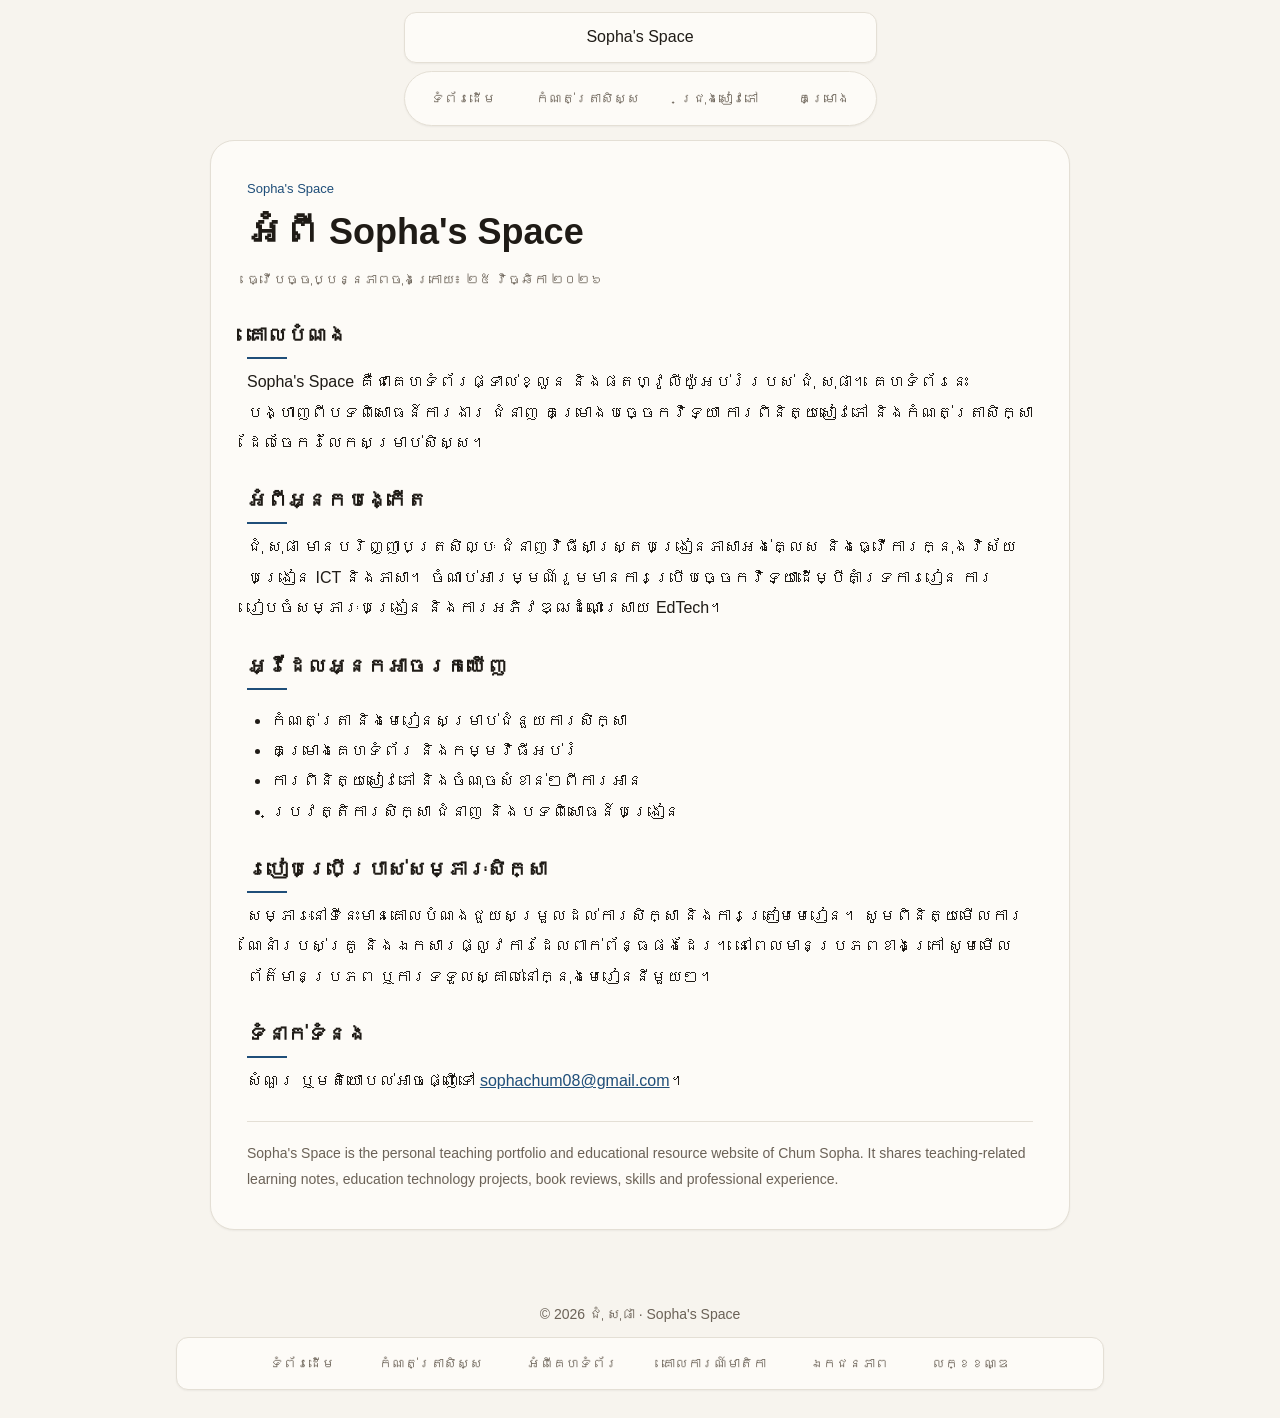
<file: about.html>
<!doctype html>
<html lang="km">
<head>
  <meta charset="utf-8" />
  <meta name="viewport" content="width=device-width, initial-scale=1, viewport-fit=cover" />
  <meta name="robots" content="index, follow" />
  <link rel="stylesheet" href="assets/css/style.css" />
  <title>អំពី Sopha's Space | Sopha's Space</title>
  <meta name="description" content="Learn about Sopha’s Space, its author, educational purpose, student notes, book reviews, and technology projects." />
  <meta property="og:type" content="website" />
  <meta property="og:site_name" content="Sopha's Space" />
  <meta property="og:title" content="អំពី Sopha's Space | Sopha's Space" />
  <meta property="og:description" content="Learn about Sopha’s Space, its author, educational purpose, student notes, book reviews, and technology projects." />
</head>
<body class="document-page">
<a class="skip-link" href="#main-content">រំលងទៅមាតិកា</a>
<header><div class="header-stack"><a class="brand-pill brand-link" href="index.html">Sopha's Space</a><nav class="detail-nav" aria-label="Main navigation"><a href="index.html#home">ទំព័រដើម</a><a href="index.html#notes">កំណត់ត្រាសិស្ស</a><a href="index.html#books">ជ្រុងសៀវភៅ</a><a href="index.html#projects">គម្រោង</a></nav></div></header>
<main id="main-content" class="document-main"><article class="document-card"><p class="document-kicker">Sopha's Space</p><h1>អំពី Sopha's Space</h1><p class="document-updated">ធ្វើបច្ចុប្បន្នភាពចុងក្រោយ៖ ២៥ វិច្ឆិកា ២០២៦</p>
<h2>គោលបំណង</h2>
<p>Sopha's Space គឺជាគេហទំព័រផ្ទាល់ខ្លួន និងផតហ្វូលីយ៉ូអប់រំរបស់ ជុំ សុផា។ គេហទំព័រនេះបង្ហាញពីបទពិសោធន៍ការងារ ជំនាញ គម្រោងបច្ចេកវិទ្យា ការពិនិត្យសៀវភៅ និងកំណត់ត្រាសិក្សាដែលចែករំលែកសម្រាប់សិស្ស។</p>
<h2>អំពីអ្នកបង្កើត</h2>
<p>ជុំ សុផា មានបរិញ្ញាបត្រសិល្បៈ ជំនាញវិធីសាស្ត្របង្រៀនភាសាអង់គ្លេស និងធ្វើការក្នុងវិស័យបង្រៀន ICT និងភាសា។ ចំណាប់អារម្មណ៍រួមមានការប្រើបច្ចេកវិទ្យាដើម្បីគាំទ្រការរៀន ការរៀបចំសម្ភារៈបង្រៀន និងការអភិវឌ្ឍដំណោះស្រាយ EdTech។</p>
<h2>អ្វីដែលអ្នកអាចរកឃើញ</h2>
<ul><li>កំណត់ត្រា និងមេរៀនសម្រាប់ជំនួយការសិក្សា</li><li>គម្រោងគេហទំព័រ និងកម្មវិធីអប់រំ</li><li>ការពិនិត្យសៀវភៅ និងចំណុចសំខាន់ៗពីការអាន</li><li>ប្រវត្តិការសិក្សា ជំនាញ និងបទពិសោធន៍បង្រៀន</li></ul>
<h2>របៀបប្រើប្រាស់សម្ភារៈសិក្សា</h2>
<p>សម្ភារៈនៅទីនេះមានគោលបំណងជួយសម្រួលដល់ការសិក្សា និងការត្រៀមមេរៀន។ សូមពិនិត្យមើលការណែនាំរបស់គ្រូ និងឯកសារផ្លូវការដែលពាក់ព័ន្ធផងដែរ។ នៅពេលមានប្រភពខាងក្រៅ សូមមើលព័ត៌មានប្រភព ឬការទទួលស្គាល់នៅក្នុងមេរៀននីមួយៗ។</p>
<h2>ទំនាក់ទំនង</h2><p>សំណួរ ឬមតិយោបល់អាចផ្ញើទៅ <a href="mailto:sophachum08@gmail.com">sophachum08@gmail.com</a>។</p>
<p class="document-en">Sopha's Space is the personal teaching portfolio and educational resource website of Chum Sopha. It shares teaching-related learning notes, education technology projects, book reviews, skills and professional experience.</p>
</article></main>

<footer class="site-footer" role="contentinfo">
  <p>© <span id="policyYear"></span> ជុំ សុផា · Sopha's Space</p>
  <nav class="footer-links" aria-label="Footer navigation">
    <a href="index.html#home">ទំព័រដើម</a><a href="index.html#notes">កំណត់ត្រាសិស្ស</a><a href="about.html">អំពីគេហទំព័រ</a><a href="editorial-policy.html">គោលការណ៍មាតិកា</a><a href="privacy.html">ឯកជនភាព</a><a href="terms.html">លក្ខខណ្ឌ</a>
  </nav>
</footer>
<script>document.getElementById('policyYear').textContent = new Date().getFullYear();</script>
</body></html>
</file>
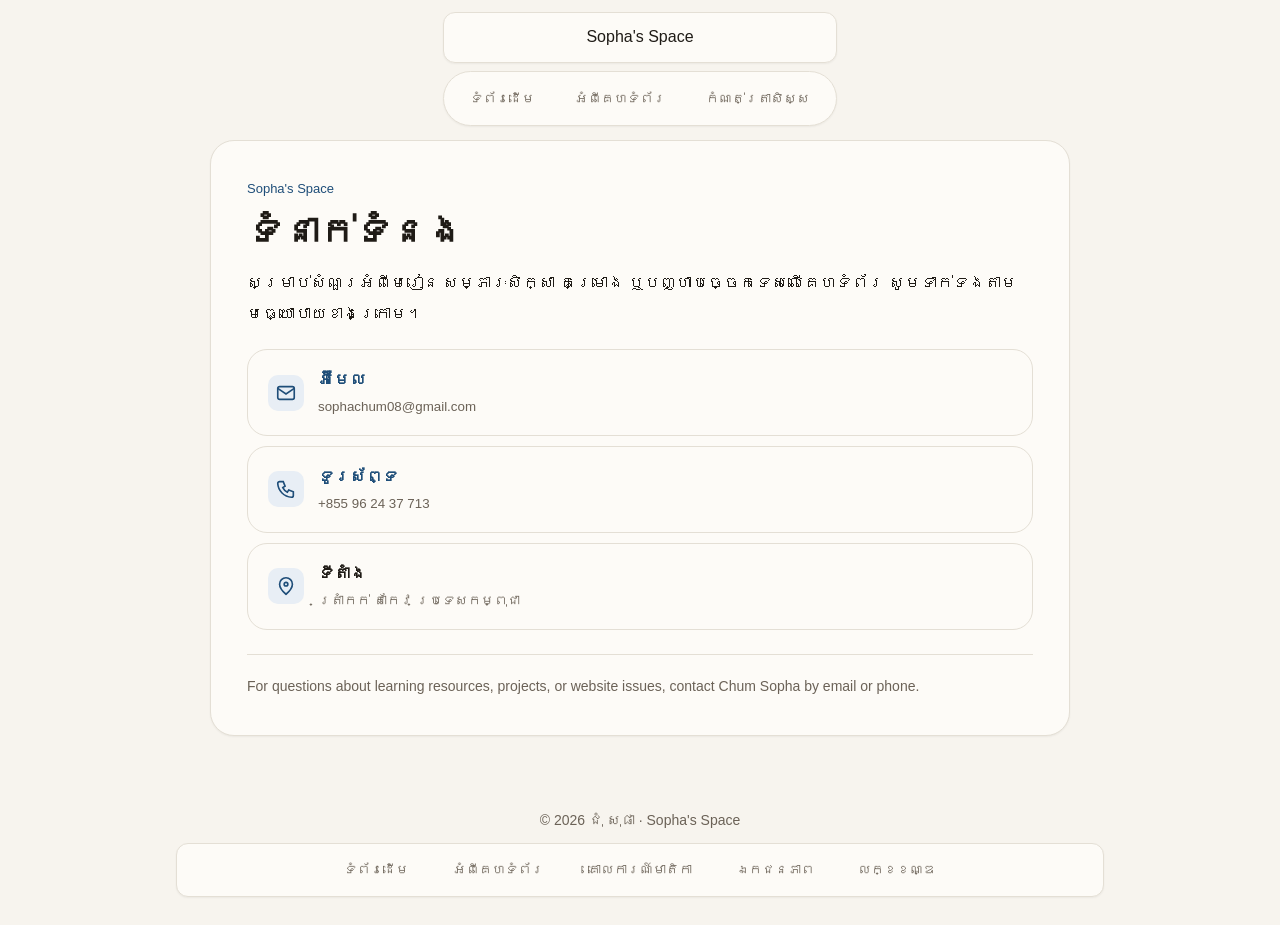
<file: contact.html>
<!doctype html>
<html lang="km">
<head><meta charset="utf-8" /><meta name="viewport" content="width=device-width, initial-scale=1, viewport-fit=cover" /><meta name="robots" content="index, follow" /><link rel="stylesheet" href="assets/css/style.css" />
<title>ទំនាក់ទំនង | Sopha's Space</title><meta name="description" content="Contact Chum Sopha about teaching resources, portfolio projects, and Sopha's Space." /><meta property="og:type" content="website" /><meta property="og:site_name" content="Sopha's Space" />
</head><body class="document-page"><a class="skip-link" href="#main-content">រំលងទៅមាតិកា</a><header><div class="header-stack"><a class="brand-pill brand-link" href="index.html">Sopha's Space</a><nav class="detail-nav" aria-label="Main navigation"><a href="index.html#home">ទំព័រដើម</a><a href="about.html">អំពីគេហទំព័រ</a><a href="index.html#notes">កំណត់ត្រាសិស្ស</a></nav></div></header>
<main id="main-content" class="document-main"><article class="document-card"><p class="document-kicker">Sopha's Space</p><h1>ទំនាក់ទំនង</h1><p>សម្រាប់សំណួរអំពីមេរៀន សម្ភារៈសិក្សា គម្រោង ឬបញ្ហាបច្ចេកទេសលើគេហទំព័រ សូមទាក់ទងតាមមធ្យោបាយខាងក្រោម។</p><div class="contact-page-links"><a class="link" href="mailto:sophachum08@gmail.com"><svg class="contact-page-icon" viewBox="0 0 24 24" aria-hidden="true"><rect x="3" y="5" width="18" height="14" rx="2" fill="none" stroke="currentColor" stroke-width="1.8"/><path d="m3 7 9 6 9-6" fill="none" stroke="currentColor" stroke-width="1.8"/></svg><span><strong>អ៊ីមែល</strong><small>sophachum08@gmail.com</small></span></a><a class="link" href="tel:+855962437713"><svg class="contact-page-icon" viewBox="0 0 24 24" aria-hidden="true"><path d="M5 4h4l2 5-2.5 1.5a11 11 0 0 0 5 5L15 13l5 2v4a2 2 0 0 1-2 2A16 16 0 0 1 3 6a2 2 0 0 1 2-2Z" fill="none" stroke="currentColor" stroke-width="1.8"/></svg><span><strong>ទូរស័ព្ទ</strong><small>+855 96 24 37 713</small></span></a><div class="link"><svg class="contact-page-icon" viewBox="0 0 24 24" aria-hidden="true"><path d="M12 21s7-6 7-11a7 7 0 0 0-14 0c0 5 7 11 7 11Z" fill="none" stroke="currentColor" stroke-width="1.8"/><circle cx="12" cy="10" r="2" fill="none" stroke="currentColor" stroke-width="1.8"/></svg><span><strong>ទីតាំង</strong><small>ត្រាំកក់ តាកែវ ប្រទេសកម្ពុជា</small></span></div></div><p class="document-en">For questions about learning resources, projects, or website issues, contact Chum Sopha by email or phone.</p></article></main>
<footer class="site-footer" role="contentinfo"><p>© <span id="contactYear"></span> ជុំ សុផា · Sopha's Space</p><nav class="footer-links" aria-label="Footer navigation"><a href="index.html#home">ទំព័រដើម</a><a href="about.html">អំពីគេហទំព័រ</a><a href="editorial-policy.html">គោលការណ៍មាតិកា</a><a href="privacy.html">ឯកជនភាព</a><a href="terms.html">លក្ខខណ្ឌ</a></nav></footer><script>document.getElementById('contactYear').textContent = new Date().getFullYear();</script></body></html>
</file>
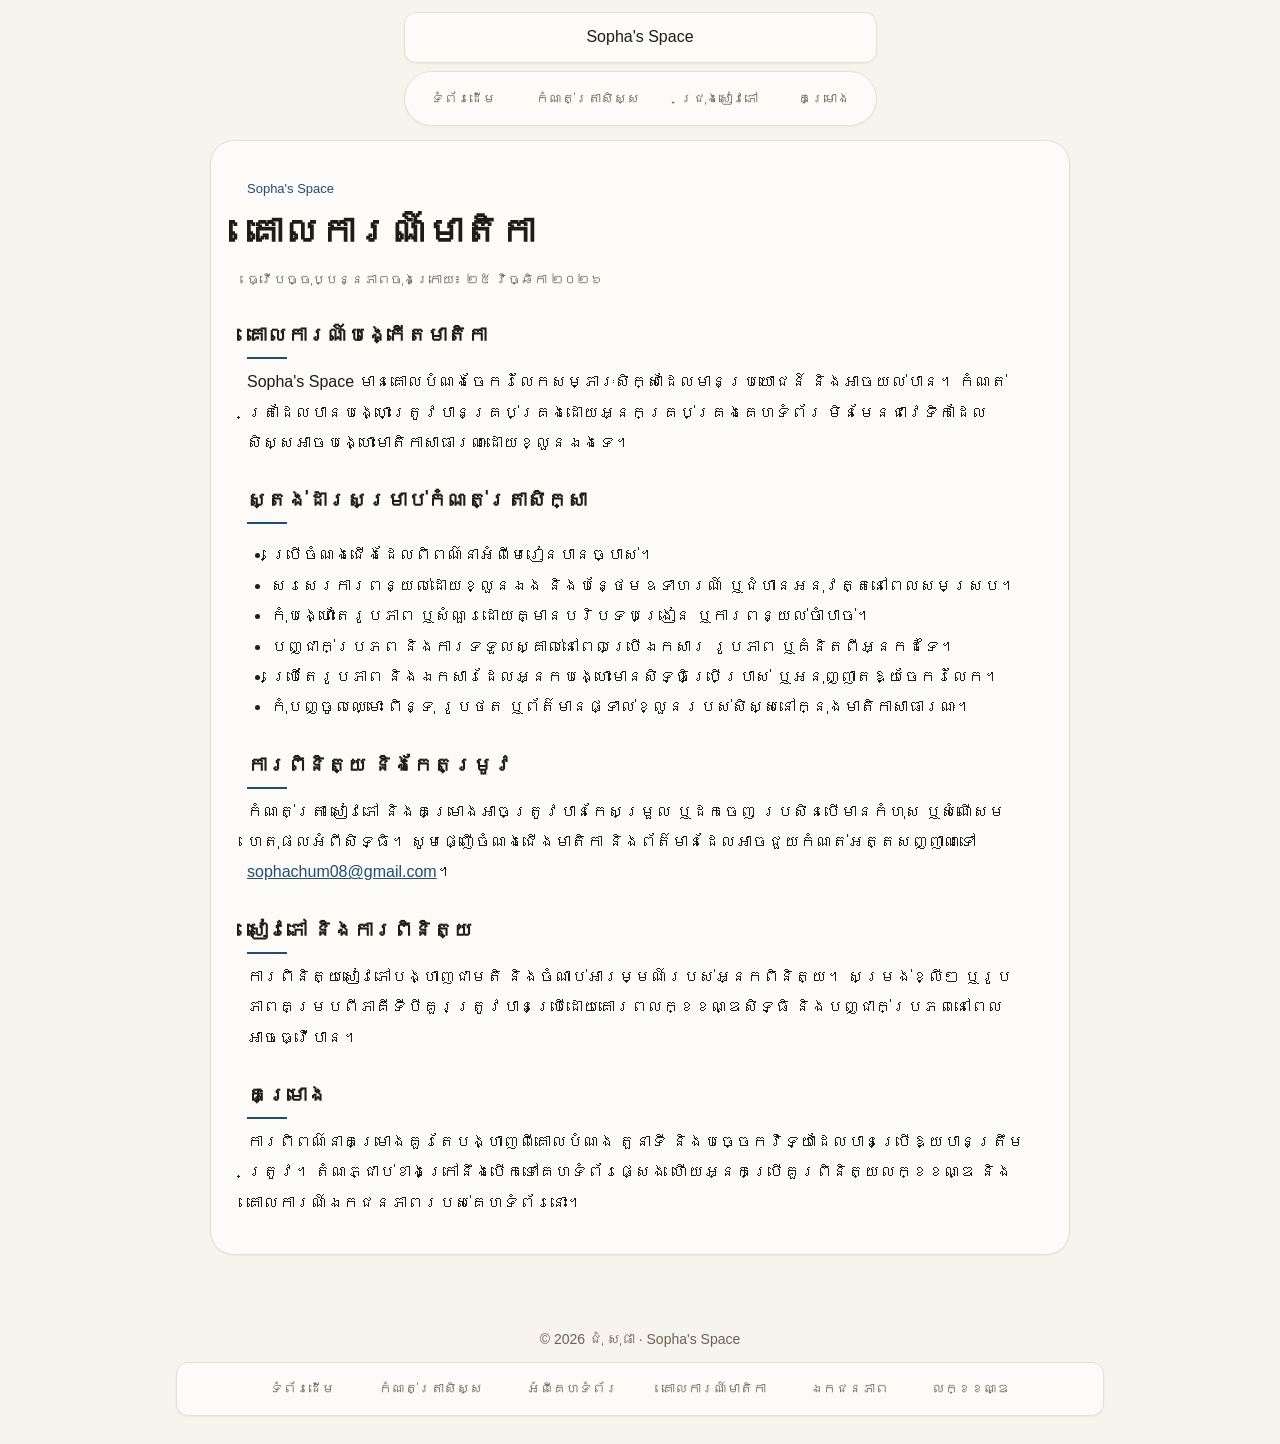
<file: editorial-policy.html>
<!doctype html>
<html lang="km">
<head>
  <meta charset="utf-8" />
  <meta name="viewport" content="width=device-width, initial-scale=1, viewport-fit=cover" />
  <meta name="robots" content="index, follow" />
  <link rel="stylesheet" href="assets/css/style.css" />
  <title>គោលការណ៍មាតិកា | Sopha's Space</title>
  <meta name="description" content="Editorial and content policy describing educational note quality, attribution, copyright, corrections, and student privacy." />
  <meta property="og:type" content="website" />
  <meta property="og:site_name" content="Sopha's Space" />
  <meta property="og:title" content="គោលការណ៍មាតិកា | Sopha's Space" />
  <meta property="og:description" content="Editorial and content policy describing educational note quality, attribution, copyright, corrections, and student privacy." />
</head>
<body class="document-page">
<a class="skip-link" href="#main-content">រំលងទៅមាតិកា</a>
<header><div class="header-stack"><a class="brand-pill brand-link" href="index.html">Sopha's Space</a><nav class="detail-nav" aria-label="Main navigation"><a href="index.html#home">ទំព័រដើម</a><a href="index.html#notes">កំណត់ត្រាសិស្ស</a><a href="index.html#books">ជ្រុងសៀវភៅ</a><a href="index.html#projects">គម្រោង</a></nav></div></header>
<main id="main-content" class="document-main"><article class="document-card"><p class="document-kicker">Sopha's Space</p><h1>គោលការណ៍មាតិកា</h1><p class="document-updated">ធ្វើបច្ចុប្បន្នភាពចុងក្រោយ៖ ២៥ វិច្ឆិកា ២០២៦</p>
<h2>គោលការណ៍បង្កើតមាតិកា</h2><p>Sopha's Space មានគោលបំណងចែករំលែកសម្ភារៈសិក្សាដែលមានប្រយោជន៍ និងអាចយល់បាន។ កំណត់ត្រាដែលបានបង្ហោះត្រូវបានគ្រប់គ្រងដោយអ្នកគ្រប់គ្រងគេហទំព័រ មិនមែនជាវេទិកាដែលសិស្សអាចបង្ហោះមាតិកាសាធារណៈដោយខ្លួនឯងទេ។</p>
<h2>ស្តង់ដារសម្រាប់កំណត់ត្រាសិក្សា</h2><ul><li>ប្រើចំណងជើងដែលពិពណ៌នាអំពីមេរៀនបានច្បាស់។</li><li>សរសេរការពន្យល់ដោយខ្លួនឯង និងបន្ថែមឧទាហរណ៍ ឬជំហានអនុវត្តនៅពេលសមស្រប។</li><li>កុំបង្ហោះតែរូបភាព ឬសំណួរដោយគ្មានបរិបទបង្រៀន ឬការពន្យល់ចាំបាច់។</li><li>បញ្ជាក់ប្រភព និងការទទួលស្គាល់នៅពេលប្រើឯកសារ រូបភាព ឬគំនិតពីអ្នកដទៃ។</li><li>ប្រើតែរូបភាព និងឯកសារដែលអ្នកបង្ហោះមានសិទ្ធិប្រើប្រាស់ ឬអនុញ្ញាតឱ្យចែករំលែក។</li><li>កុំបញ្ចូលឈ្មោះ ពិន្ទុ រូបថត ឬព័ត៌មានផ្ទាល់ខ្លួនរបស់សិស្សនៅក្នុងមាតិកាសាធារណៈ។</li></ul>
<h2>ការពិនិត្យ និងកែតម្រូវ</h2><p>កំណត់ត្រា សៀវភៅ និងគម្រោងអាចត្រូវបានកែសម្រួល ឬដកចេញ ប្រសិនបើមានកំហុស ឬសំណើសមហេតុផលអំពីសិទ្ធិ។ សូមផ្ញើចំណងជើងមាតិកា និងព័ត៌មានដែលអាចជួយកំណត់អត្តសញ្ញាណទៅ <a href="mailto:sophachum08@gmail.com">sophachum08@gmail.com</a>។</p>
<h2>សៀវភៅ និងការពិនិត្យ</h2><p>ការពិនិត្យសៀវភៅបង្ហាញជាមតិ និងចំណាប់អារម្មណ៍របស់អ្នកពិនិត្យ។ សម្រង់ខ្លីៗ ឬរូបភាពគម្របពីភាគីទីបីគួរត្រូវបានប្រើដោយគោរពលក្ខខណ្ឌសិទ្ធិ និងបញ្ជាក់ប្រភពនៅពេលអាចធ្វើបាន។</p>
<h2>គម្រោង</h2><p>ការពិពណ៌នាគម្រោងគួរតែបង្ហាញពីគោលបំណង តួនាទី និងបច្ចេកវិទ្យាដែលបានប្រើឱ្យបានត្រឹមត្រូវ។ តំណភ្ជាប់ខាងក្រៅនឹងបើកទៅគេហទំព័រផ្សេង ហើយអ្នកប្រើគួរពិនិត្យលក្ខខណ្ឌ និងគោលការណ៍ឯកជនភាពរបស់គេហទំព័រនោះ។</p>
</article></main>

<footer class="site-footer" role="contentinfo">
  <p>© <span id="policyYear"></span> ជុំ សុផា · Sopha's Space</p>
  <nav class="footer-links" aria-label="Footer navigation">
    <a href="index.html#home">ទំព័រដើម</a><a href="index.html#notes">កំណត់ត្រាសិស្ស</a><a href="about.html">អំពីគេហទំព័រ</a><a href="editorial-policy.html">គោលការណ៍មាតិកា</a><a href="privacy.html">ឯកជនភាព</a><a href="terms.html">លក្ខខណ្ឌ</a>
  </nav>
</footer>
<script>document.getElementById('policyYear').textContent = new Date().getFullYear();</script>
</body></html>
</file>
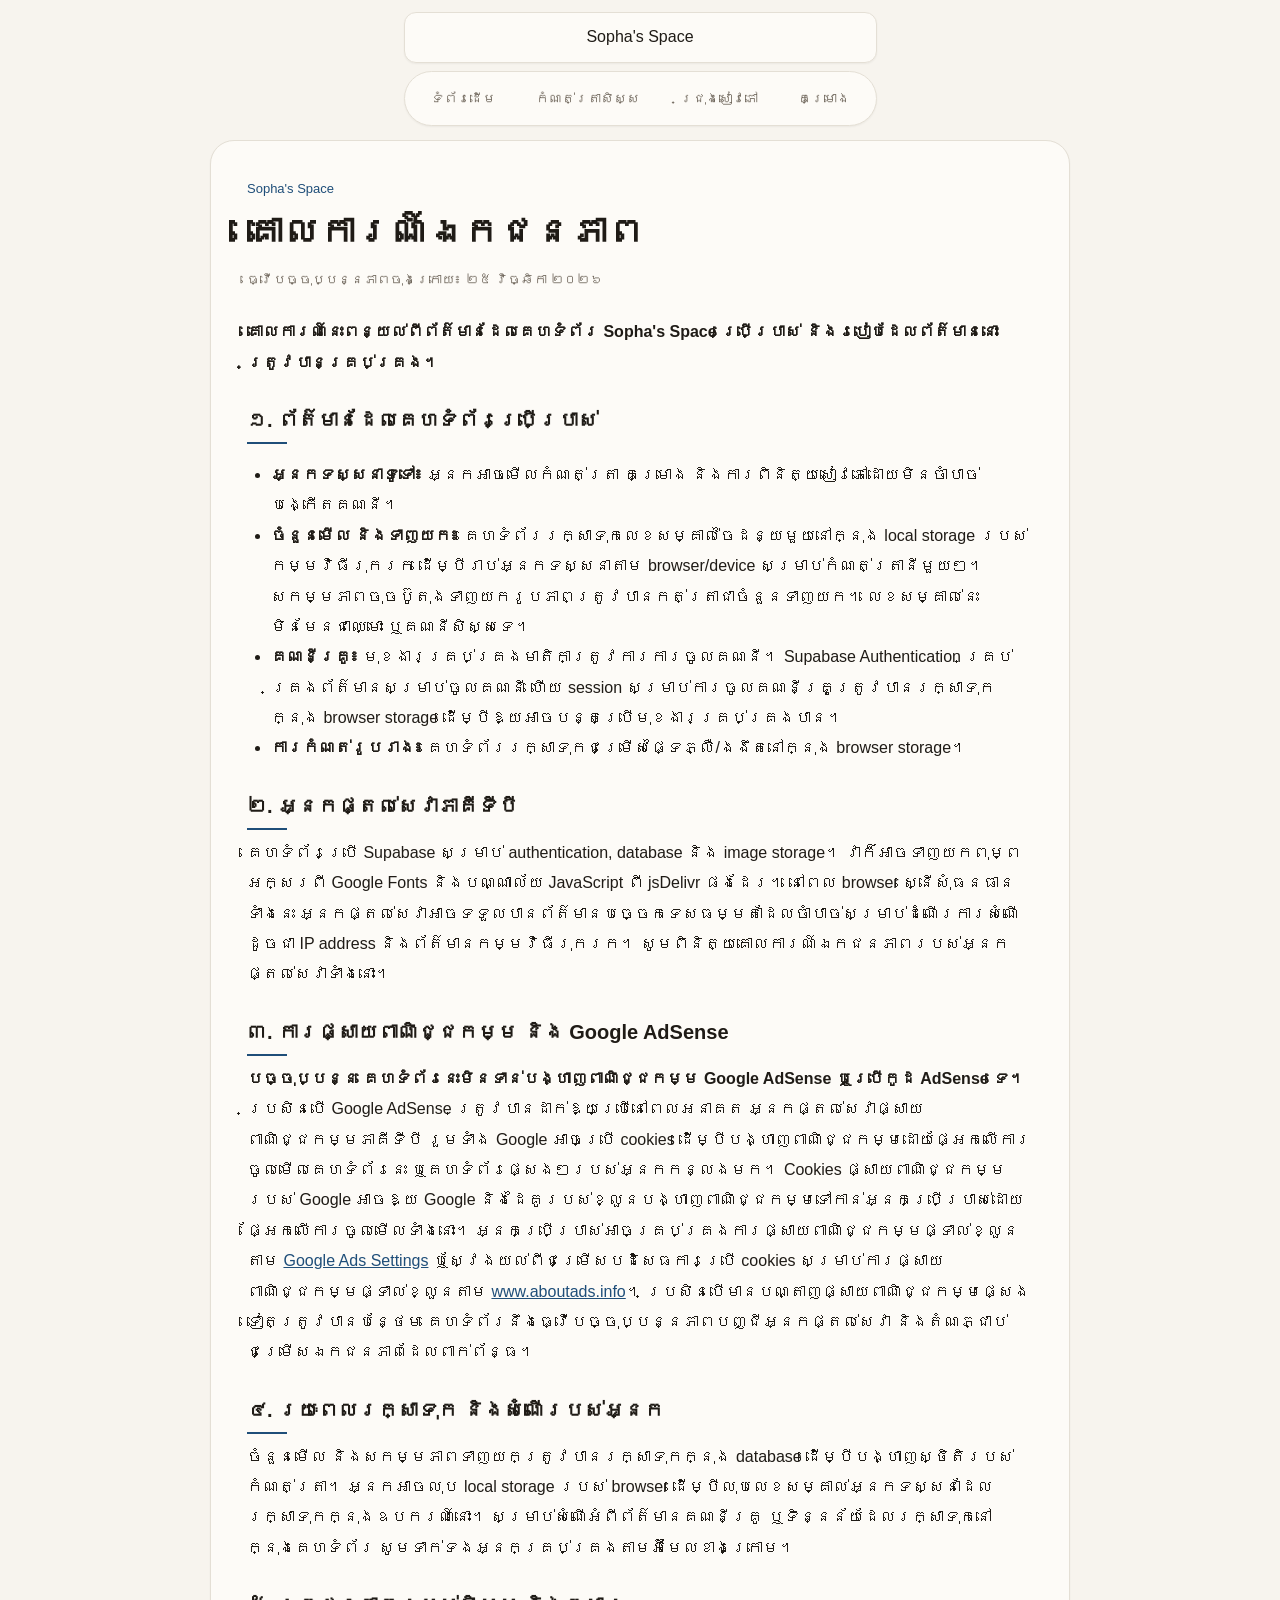
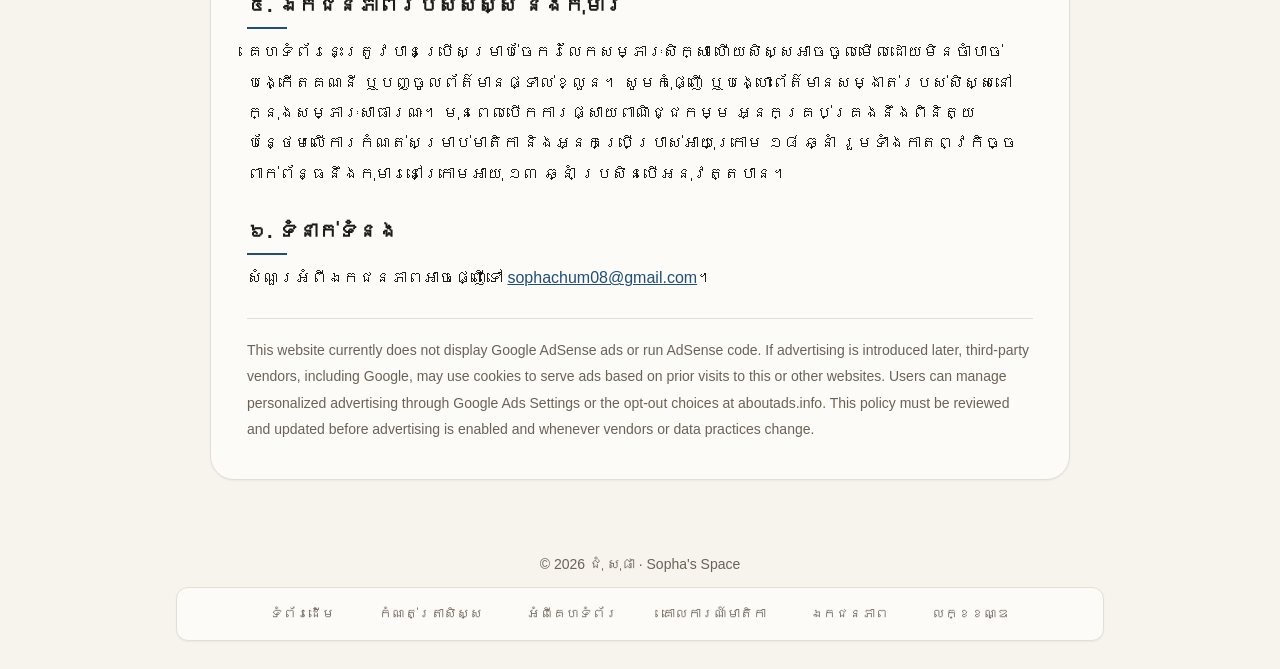
<file: privacy.html>
<!doctype html>
<html lang="km">
<head>
  <meta charset="utf-8" />
  <meta name="viewport" content="width=device-width, initial-scale=1, viewport-fit=cover" />
  <meta name="robots" content="index, follow" />
  <link rel="stylesheet" href="assets/css/style.css" />
  <title>គោលការណ៍ឯកជនភាព | Sopha's Space</title>
  <meta name="description" content="Privacy policy for Sopha’s Space, including visitor analytics, Supabase services, browser storage, and future advertising disclosures." />
  <meta property="og:type" content="website" />
  <meta property="og:site_name" content="Sopha's Space" />
  <meta property="og:title" content="គោលការណ៍ឯកជនភាព | Sopha's Space" />
  <meta property="og:description" content="Privacy policy for Sopha’s Space, including visitor analytics, Supabase services, browser storage, and future advertising disclosures." />
</head>
<body class="document-page">
<a class="skip-link" href="#main-content">រំលងទៅមាតិកា</a>
<header><div class="header-stack"><a class="brand-pill brand-link" href="index.html">Sopha's Space</a><nav class="detail-nav" aria-label="Main navigation"><a href="index.html#home">ទំព័រដើម</a><a href="index.html#notes">កំណត់ត្រាសិស្ស</a><a href="index.html#books">ជ្រុងសៀវភៅ</a><a href="index.html#projects">គម្រោង</a></nav></div></header>
<main id="main-content" class="document-main"><article class="document-card"><p class="document-kicker">Sopha's Space</p><h1>គោលការណ៍ឯកជនភាព</h1><p class="document-updated">ធ្វើបច្ចុប្បន្នភាពចុងក្រោយ៖ ២៥ វិច្ឆិកា ២០២៦</p>
<p><strong>គោលការណ៍នេះពន្យល់ពីព័ត៌មានដែលគេហទំព័រ Sopha's Space ប្រើប្រាស់ និងរបៀបដែលព័ត៌មាននោះត្រូវបានគ្រប់គ្រង។</strong></p>
<h2>១. ព័ត៌មានដែលគេហទំព័រប្រើប្រាស់</h2>
<ul><li><strong>អ្នកទស្សនាទូទៅ៖</strong> អ្នកអាចមើលកំណត់ត្រា គម្រោង និងការពិនិត្យសៀវភៅដោយមិនចាំបាច់បង្កើតគណនី។</li><li><strong>ចំនួនមើល និងទាញយក៖</strong> គេហទំព័ររក្សាទុកលេខសម្គាល់ចៃដន្យមួយនៅក្នុង local storage របស់កម្មវិធីរុករក ដើម្បីរាប់អ្នកទស្សនាតាម browser/device សម្រាប់កំណត់ត្រានីមួយៗ។ សកម្មភាពចុចប៊ូតុងទាញយករូបភាពត្រូវបានកត់ត្រាជាចំនួនទាញយក។ លេខសម្គាល់នេះមិនមែនជាឈ្មោះ ឬគណនីសិស្សទេ។</li><li><strong>គណនីគ្រូ៖</strong> មុខងារគ្រប់គ្រងមាតិកាត្រូវការការចូលគណនី។ Supabase Authentication គ្រប់គ្រងព័ត៌មានសម្រាប់ចូលគណនី ហើយ session សម្រាប់ការចូលគណនីគ្រូត្រូវបានរក្សាទុកក្នុង browser storage ដើម្បីឱ្យអាចបន្តប្រើមុខងារគ្រប់គ្រងបាន។</li><li><strong>ការកំណត់រូបរាង៖</strong> គេហទំព័ររក្សាទុកជម្រើសផ្ទៃភ្លឺ/ងងឹតនៅក្នុង browser storage។</li></ul>
<h2>២. អ្នកផ្តល់សេវាភាគីទីបី</h2>
<p>គេហទំព័រប្រើ Supabase សម្រាប់ authentication, database និង image storage។ វាក៏អាចទាញយកពុម្ពអក្សរពី Google Fonts និងបណ្ណាល័យ JavaScript ពី jsDelivr ផងដែរ។ នៅពេល browser ស្នើសុំធនធានទាំងនេះ អ្នកផ្តល់សេវាអាចទទួលបានព័ត៌មានបច្ចេកទេសធម្មតាដែលចាំបាច់សម្រាប់ដំណើរការសំណើ ដូចជា IP address និងព័ត៌មានកម្មវិធីរុករក។ សូមពិនិត្យគោលការណ៍ឯកជនភាពរបស់អ្នកផ្តល់សេវាទាំងនោះ។</p>
<h2>៣. ការផ្សាយពាណិជ្ជកម្ម និង Google AdSense</h2>
<p><strong>បច្ចុប្បន្ន គេហទំព័រនេះមិនទាន់បង្ហាញពាណិជ្ជកម្ម Google AdSense ឬប្រើកូដ AdSense ទេ។</strong></p>
<p>ប្រសិនបើ Google AdSense ត្រូវបានដាក់ឱ្យប្រើនៅពេលអនាគត អ្នកផ្តល់សេវាផ្សាយពាណិជ្ជកម្មភាគីទីបី រួមទាំង Google អាចប្រើ cookies ដើម្បីបង្ហាញពាណិជ្ជកម្មដោយផ្អែកលើការចូលមើលគេហទំព័រនេះ ឬគេហទំព័រផ្សេងៗរបស់អ្នកកន្លងមក។ Cookies ផ្សាយពាណិជ្ជកម្មរបស់ Google អាចឱ្យ Google និងដៃគូរបស់ខ្លួនបង្ហាញពាណិជ្ជកម្មទៅកាន់អ្នកប្រើប្រាស់ដោយផ្អែកលើការចូលមើលទាំងនោះ។ អ្នកប្រើប្រាស់អាចគ្រប់គ្រងការផ្សាយពាណិជ្ជកម្មផ្ទាល់ខ្លួនតាម <a href="https://adssettings.google.com/" target="_blank" rel="noopener">Google Ads Settings</a> ឬស្វែងយល់ពីជម្រើសបដិសេធការប្រើ cookies សម្រាប់ការផ្សាយពាណិជ្ជកម្មផ្ទាល់ខ្លួនតាម <a href="https://www.aboutads.info/choices/" target="_blank" rel="noopener">www.aboutads.info</a>។ ប្រសិនបើមានបណ្តាញផ្សាយពាណិជ្ជកម្មផ្សេងទៀតត្រូវបានបន្ថែម គេហទំព័រនឹងធ្វើបច្ចុប្បន្នភាពបញ្ជីអ្នកផ្តល់សេវា និងតំណភ្ជាប់ជម្រើសឯកជនភាពដែលពាក់ព័ន្ធ។</p>
<h2>៤. រយៈពេលរក្សាទុក និងសំណើរបស់អ្នក</h2>
<p>ចំនួនមើល និងសកម្មភាពទាញយកត្រូវបានរក្សាទុកក្នុង database ដើម្បីបង្ហាញស្ថិតិរបស់កំណត់ត្រា។ អ្នកអាចលុប local storage របស់ browser ដើម្បីលុបលេខសម្គាល់អ្នកទស្សនាដែលរក្សាទុកក្នុងឧបករណ៍នោះ។ សម្រាប់សំណើអំពីព័ត៌មានគណនីគ្រូ ឬទិន្នន័យដែលរក្សាទុកនៅក្នុងគេហទំព័រ សូមទាក់ទងអ្នកគ្រប់គ្រងតាមអ៊ីមែលខាងក្រោម។</p>
<h2>៥. ឯកជនភាពរបស់សិស្ស និងកុមារ</h2>
<p>គេហទំព័រនេះត្រូវបានប្រើសម្រាប់ចែករំលែកសម្ភារៈសិក្សា ហើយសិស្សអាចចូលមើលដោយមិនចាំបាច់បង្កើតគណនី ឬបញ្ចូលព័ត៌មានផ្ទាល់ខ្លួន។ សូមកុំផ្ញើ ឬបង្ហោះព័ត៌មានសម្ងាត់របស់សិស្សនៅក្នុងសម្ភារៈសាធារណៈ។ មុនពេលបើកការផ្សាយពាណិជ្ជកម្ម អ្នកគ្រប់គ្រងនឹងពិនិត្យបន្ថែមលើការកំណត់សម្រាប់មាតិកា និងអ្នកប្រើប្រាស់អាយុក្រោម ១៨ ឆ្នាំ រួមទាំងកាតព្វកិច្ចពាក់ព័ន្ធនឹងកុមារនៅក្រោមអាយុ ១៣ ឆ្នាំ ប្រសិនបើអនុវត្តបាន។</p>
<h2>៦. ទំនាក់ទំនង</h2><p>សំណួរអំពីឯកជនភាពអាចផ្ញើទៅ <a href="mailto:sophachum08@gmail.com">sophachum08@gmail.com</a>។</p>
<p class="document-en">This website currently does not display Google AdSense ads or run AdSense code. If advertising is introduced later, third-party vendors, including Google, may use cookies to serve ads based on prior visits to this or other websites. Users can manage personalized advertising through Google Ads Settings or the opt-out choices at aboutads.info. This policy must be reviewed and updated before advertising is enabled and whenever vendors or data practices change.</p>
</article></main>

<footer class="site-footer" role="contentinfo">
  <p>© <span id="policyYear"></span> ជុំ សុផា · Sopha's Space</p>
  <nav class="footer-links" aria-label="Footer navigation">
    <a href="index.html#home">ទំព័រដើម</a><a href="index.html#notes">កំណត់ត្រាសិស្ស</a><a href="about.html">អំពីគេហទំព័រ</a><a href="editorial-policy.html">គោលការណ៍មាតិកា</a><a href="privacy.html">ឯកជនភាព</a><a href="terms.html">លក្ខខណ្ឌ</a>
  </nav>
</footer>
<script>document.getElementById('policyYear').textContent = new Date().getFullYear();</script>
</body></html>
</file>
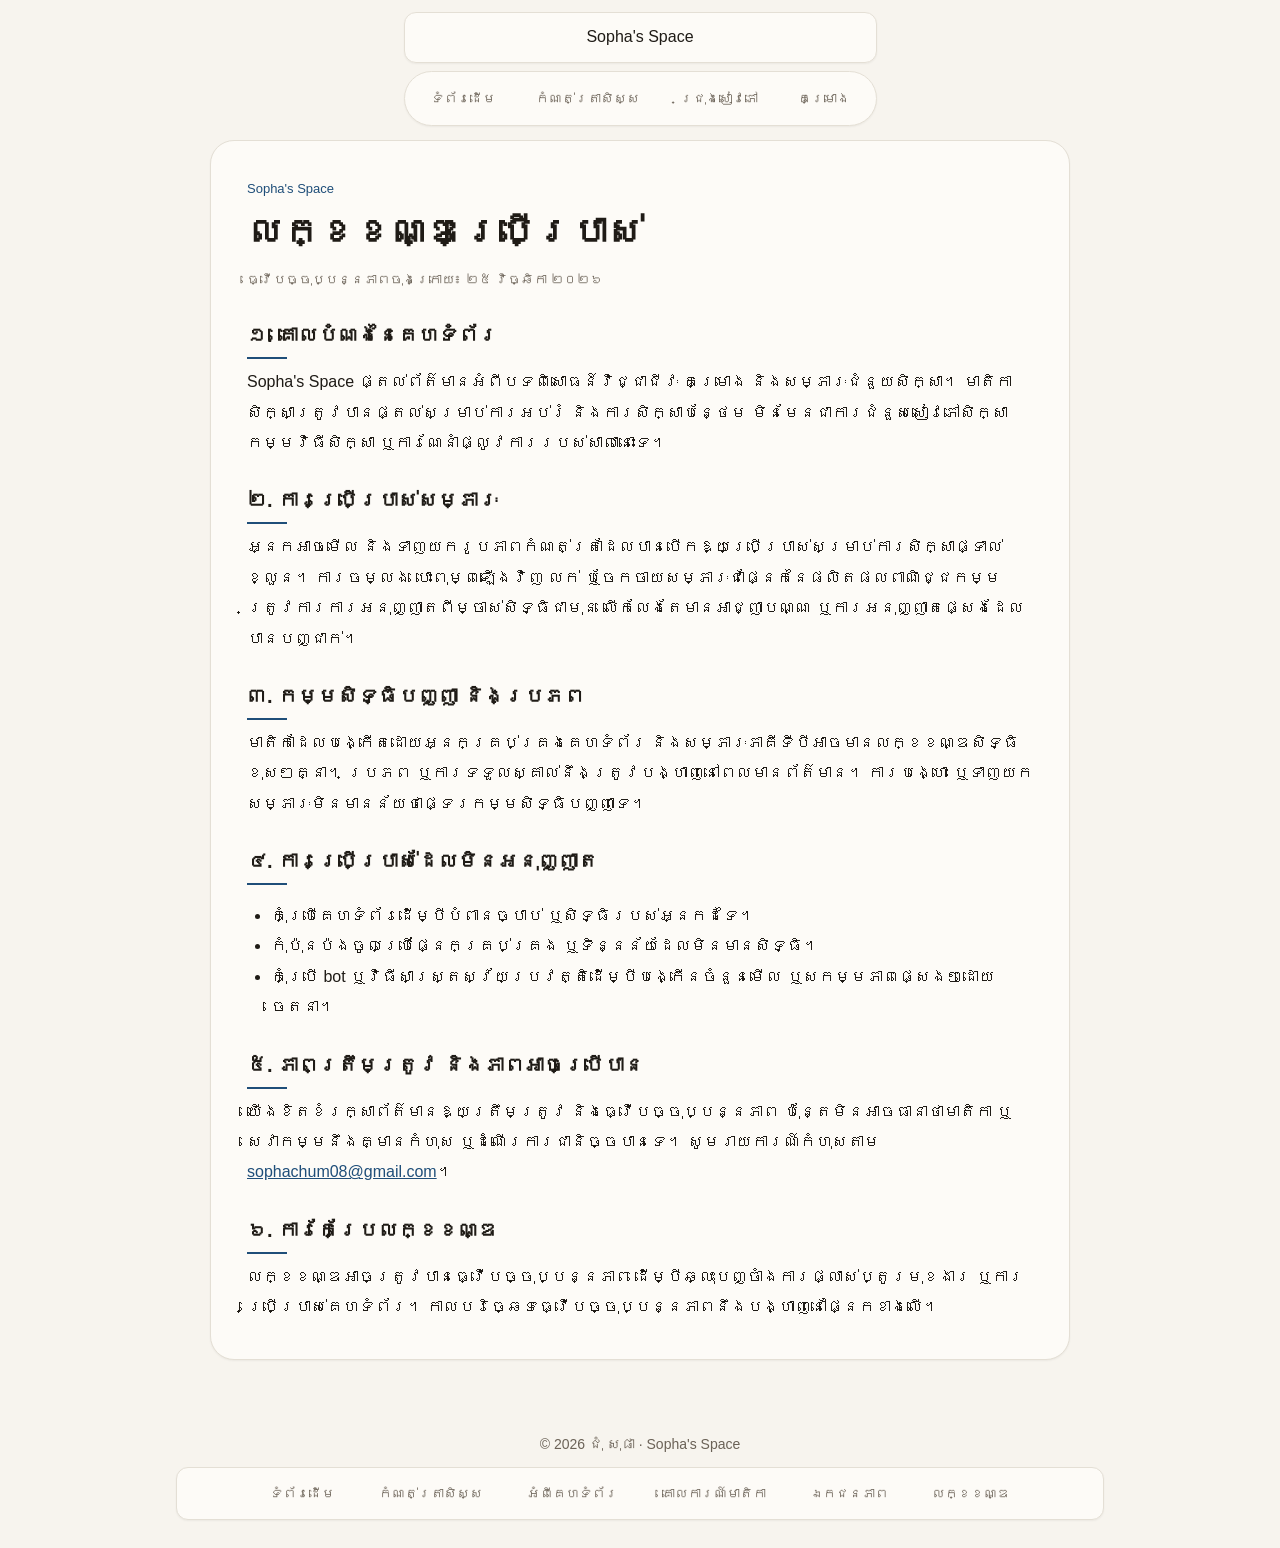
<file: terms.html>
<!doctype html>
<html lang="km">
<head>
  <meta charset="utf-8" />
  <meta name="viewport" content="width=device-width, initial-scale=1, viewport-fit=cover" />
  <meta name="robots" content="index, follow" />
  <link rel="stylesheet" href="assets/css/style.css" />
  <title>លក្ខខណ្ឌប្រើប្រាស់ | Sopha's Space</title>
  <meta name="description" content="Terms of use for Sopha’s Space educational resources, portfolio content, downloads, and intellectual property." />
  <meta property="og:type" content="website" />
  <meta property="og:site_name" content="Sopha's Space" />
  <meta property="og:title" content="លក្ខខណ្ឌប្រើប្រាស់ | Sopha's Space" />
  <meta property="og:description" content="Terms of use for Sopha’s Space educational resources, portfolio content, downloads, and intellectual property." />
</head>
<body class="document-page">
<a class="skip-link" href="#main-content">រំលងទៅមាតិកា</a>
<header><div class="header-stack"><a class="brand-pill brand-link" href="index.html">Sopha's Space</a><nav class="detail-nav" aria-label="Main navigation"><a href="index.html#home">ទំព័រដើម</a><a href="index.html#notes">កំណត់ត្រាសិស្ស</a><a href="index.html#books">ជ្រុងសៀវភៅ</a><a href="index.html#projects">គម្រោង</a></nav></div></header>
<main id="main-content" class="document-main"><article class="document-card"><p class="document-kicker">Sopha's Space</p><h1>លក្ខខណ្ឌប្រើប្រាស់</h1><p class="document-updated">ធ្វើបច្ចុប្បន្នភាពចុងក្រោយ៖ ២៥ វិច្ឆិកា ២០២៦</p>
<h2>១. គោលបំណងនៃគេហទំព័រ</h2><p>Sopha's Space ផ្តល់ព័ត៌មានអំពីបទពិសោធន៍វិជ្ជាជីវៈ គម្រោង និងសម្ភារៈជំនួយសិក្សា។ មាតិកាសិក្សាត្រូវបានផ្តល់សម្រាប់ការអប់រំ និងការសិក្សាបន្ថែម មិនមែនជាការជំនួសសៀវភៅសិក្សា កម្មវិធីសិក្សា ឬការណែនាំផ្លូវការរបស់សាលានោះទេ។</p>
<h2>២. ការប្រើប្រាស់សម្ភារៈ</h2><p>អ្នកអាចមើល និងទាញយករូបភាពកំណត់ត្រាដែលបានបើកឱ្យប្រើប្រាស់សម្រាប់ការសិក្សាផ្ទាល់ខ្លួន។ ការចម្លង បោះពុម្ពឡើងវិញ លក់ ឬចែកចាយសម្ភារៈជាផ្នែកនៃផលិតផលពាណិជ្ជកម្ម ត្រូវការការអនុញ្ញាតពីម្ចាស់សិទ្ធិជាមុន លើកលែងតែមានអាជ្ញាបណ្ណ ឬការអនុញ្ញាតផ្សេងដែលបានបញ្ជាក់។</p>
<h2>៣. កម្មសិទ្ធិបញ្ញា និងប្រភព</h2><p>មាតិកាដែលបង្កើតដោយអ្នកគ្រប់គ្រងគេហទំព័រ និងសម្ភារៈភាគីទីបីអាចមានលក្ខខណ្ឌសិទ្ធិខុសៗគ្នា។ ប្រភព ឬការទទួលស្គាល់នឹងត្រូវបង្ហាញនៅពេលមានព័ត៌មាន។ ការបង្ហោះ ឬទាញយកសម្ភារៈមិនមានន័យថាផ្ទេរកម្មសិទ្ធិបញ្ញាទេ។</p>
<h2>៤. ការប្រើប្រាស់ដែលមិនអនុញ្ញាត</h2><ul><li>កុំប្រើគេហទំព័រដើម្បីបំពានច្បាប់ ឬសិទ្ធិរបស់អ្នកដទៃ។</li><li>កុំប៉ុនប៉ងចូលប្រើផ្នែកគ្រប់គ្រង ឬទិន្នន័យដែលមិនមានសិទ្ធិ។</li><li>កុំប្រើ bot ឬវិធីសាស្ត្រស្វ័យប្រវត្តិដើម្បីបង្កើនចំនួនមើល ឬសកម្មភាពផ្សេងៗដោយចេតនា។</li></ul>
<h2>៥. ភាពត្រឹមត្រូវ និងភាពអាចប្រើបាន</h2><p>យើងខិតខំរក្សាព័ត៌មានឱ្យត្រឹមត្រូវ និងធ្វើបច្ចុប្បន្នភាព ប៉ុន្តែមិនអាចធានាថាមាតិកា ឬសេវាកម្មនឹងគ្មានកំហុស ឬដំណើរការជានិច្ចបានទេ។ សូមរាយការណ៍កំហុសតាម <a href="mailto:sophachum08@gmail.com">sophachum08@gmail.com</a>។</p>
<h2>៦. ការកែប្រែលក្ខខណ្ឌ</h2><p>លក្ខខណ្ឌអាចត្រូវបានធ្វើបច្ចុប្បន្នភាព ដើម្បីឆ្លុះបញ្ចាំងការផ្លាស់ប្តូរមុខងារ ឬការប្រើប្រាស់គេហទំព័រ។ កាលបរិច្ឆេទធ្វើបច្ចុប្បន្នភាពនឹងបង្ហាញនៅផ្នែកខាងលើ។</p>
</article></main>

<footer class="site-footer" role="contentinfo">
  <p>© <span id="policyYear"></span> ជុំ សុផា · Sopha's Space</p>
  <nav class="footer-links" aria-label="Footer navigation">
    <a href="index.html#home">ទំព័រដើម</a><a href="index.html#notes">កំណត់ត្រាសិស្ស</a><a href="about.html">អំពីគេហទំព័រ</a><a href="editorial-policy.html">គោលការណ៍មាតិកា</a><a href="privacy.html">ឯកជនភាព</a><a href="terms.html">លក្ខខណ្ឌ</a>
  </nav>
</footer>
<script>document.getElementById('policyYear').textContent = new Date().getFullYear();</script>
</body></html>
</file>
<file: assets/css/style.css>
:root {
  --bg: #fafaf8;
  --surface: #fff;
  --text: #1c1d21;
  --muted: #6b6e76;
  --line: #e6e6e2;
  --accent: #1f4e79;
  --accent-soft: #e6eef7;
  --on-accent: #fff;
  box-sizing: border-box;
  padding-top: env(safe-area-inset-top, 0px);
  padding-bottom: env(safe-area-inset-bottom, 0px);
  --glass-bg: rgba(255, 255, 255, 0.62);
  --glass-bg-strong: rgba(255, 255, 255, 0.78);
  --glass-border: rgba(255, 255, 255, 0.85);
  --glass-highlight: inset 0 1px 1px rgba(255, 255, 255, 0.95);
  --glass-shadow: 0 8px 32px rgba(28, 29, 33, 0.06);
  --orb-1: rgba(31, 78, 121, 0.14);
  --orb-2: rgba(127, 176, 230, 0.18);
}
@media (prefers-color-scheme: dark) {
  :root:not([data-theme="light"]) {
    --bg: #141518;
    --surface: #1c1e22;
    --text: #ececee;
    --muted: #9a9da6;
    --line: #2c2e34;
    --accent: #7fb0e6;
    --accent-soft: #1e2c3d;
    --on-accent: #101216;
  }
}
:root[data-theme="dark"] {
  --bg: #141518;
  --surface: #1c1e22;
  --text: #ececee;
  --muted: #9a9da6;
  --line: #2c2e34;
  --accent: #7fb0e6;
  --accent-soft: #1e2c3d;
  --on-accent: #101216;
  --glass-bg: rgba(26, 29, 36, 0.58);
  --glass-bg-strong: rgba(32, 36, 45, 0.76);
  --glass-border: rgba(255, 255, 255, 0.13);
  --glass-highlight: inset 0 1px 1px rgba(255, 255, 255, 0.16);
  --glass-shadow: 0 10px 36px rgba(0, 0, 0, 0.4);
  --orb-1: rgba(31, 78, 121, 0.28);
  --orb-2: rgba(127, 176, 230, 0.14);
}
*,
*::before,
*::after {
  box-sizing: border-box;
}
html {
  height: 100%;
  scroll-padding-top: env(safe-area-inset-top, 0px);
}
body {
  margin: 0;
  min-height: 100%;
  background-color: var(--bg);
  background-image:
    radial-gradient(circle at 12% 10%, var(--orb-1), transparent 42%),
    radial-gradient(circle at 88% 28%, var(--orb-2), transparent 45%),
    radial-gradient(circle at 50% 85%, var(--orb-1), transparent 50%);
  background-attachment: fixed;
  color: var(--text);
  font-family: "Google Sans", "Noto Sans Khmer", sans-serif;
  line-height: 1.8;
  font-size: 16px;
}
.i {
  width: 20px;
  height: 20px;
  fill: none;
  stroke: currentColor;
  stroke-width: 1.8;
  stroke-linecap: round;
  stroke-linejoin: round;
  flex: none;
}
header {
  position: sticky;
  top: calc(env(safe-area-inset-top, 0px) + 12px);
  z-index: 10;
  padding: 0 16px;
  pointer-events: none;
}

/* Stacks both pills and locks them to the exact same width */
.header-stack {
  pointer-events: auto;
  width: fit-content;
  max-width: min(960px, 100%);
  margin: 0 auto;
  display: flex;
  flex-direction: column;
  gap: 8px;
}

/* Top Liquid Glass Title Pill */
.brand-pill {
  width: 100%;
  padding: 10px 24px;
  border-radius: 999px;
  text-align: center;
  font-family: "Sue Ellen Francisco", cursive;
  font-weight: 400;
  font-size: 18px;
  letter-spacing: 0.4px;
  color: var(--text);
  background: var(--glass-bg-strong);
  backdrop-filter: blur(22px) saturate(190%);
  -webkit-backdrop-filter: blur(22px) saturate(190%);
  border: 1px solid var(--glass-border);
  box-shadow: var(--glass-shadow), var(--glass-highlight);
}

/* Bottom Liquid Glass Nav Pill (matches top pill length) */
nav {
  width: 100%;
  display: flex;
  align-items: center;
  gap: 4px;
  padding: 6px;
  overflow-x: auto;
  scrollbar-width: none;
  border-radius: 999px;
  background: var(--glass-bg-strong);
  backdrop-filter: blur(22px) saturate(190%);
  -webkit-backdrop-filter: blur(22px) saturate(190%);
  border: 1px solid var(--glass-border);
  box-shadow: var(--glass-shadow), var(--glass-highlight);
}

/* Default Light Theme */
:root {
  --bg: #fafaf8;
  --surface: #fff;
  --text: #1c1d21;
  --muted: #6b6e76;
  --line: #e6e6e2;
  --accent: #1f4e79;
  --accent-soft: #e6eef7;
  --on-accent: #fff;
  box-sizing: border-box;
  padding-top: env(safe-area-inset-top, 0px);
  padding-bottom: env(safe-area-inset-bottom, 0px);
}

/* Dark Theme (Activated only when data-theme="dark") */
:root[data-theme="dark"] {
  --bg: #141518;
  --surface: #1c1e22;
  --text: #ececee;
  --muted: #9a9da6;
  --line: #2c2e34;
  --accent: #7fb0e6;
  --accent-soft: #1e2c3d;
  --on-accent: #101216;
}

/* Theme Toggle Button inside the Liquid Glass Nav */
.theme-btn {
  display: grid;
  place-items: center;
  width: 36px;
  height: 36px;
  border-radius: 50%;
  border: 0;
  background: transparent;
  color: var(--muted);
  cursor: pointer;
  flex: none;
  margin-left: 4px;
  transition:
    background 0.25s ease,
    color 0.25s ease;
}
.theme-btn:hover {
  color: var(--text);
  background: rgba(128, 128, 128, 0.12);
}

:root[data-theme="dark"] nav {
  background: rgba(28, 30, 34, 0.65);
  border: 1px solid rgba(255, 255, 255, 0.14);
  box-shadow:
    0 8px 32px rgba(0, 0, 0, 0.35),
    inset 0 1px 1px rgba(255, 255, 255, 0.15);
}

nav a {
  display: flex;
  align-items: center;
  gap: 8px;
  padding: 8px 14px;
  border-radius: 999px;
  color: var(--muted);
  text-decoration: none;
  white-space: nowrap;
  font-size: 15px;
  transition:
    background 0.25s ease,
    color 0.25s ease,
    box-shadow 0.25s ease;
}

nav a:hover {
  color: var(--text);
  background: rgba(128, 128, 128, 0.08);
}

/* Active Glass Pill Tab */
nav a[aria-current="page"] {
  background: var(--accent-soft);
  color: var(--accent);
  font-weight: 500;
  box-shadow:
    0 2px 8px rgba(31, 78, 121, 0.12),
    inset 0 1px 0 rgba(255, 255, 255, 0.5);
}
a:focus-visible,
button:focus-visible,
input:focus-visible,
textarea:focus-visible {
  outline: 2px solid var(--accent);
  outline-offset: 2px;
}
main {
  max-width: 960px;
  margin: 0 auto;
  padding: 24px 16px 64px;
}
section[hidden] {
  display: none;
}
h1,
h2,
h3 {
  line-height: 1.4;
  margin: 0;
}
h2 {
  font-size: 26px;
  margin-bottom: 24px;
}
h3 {
  font-size: 18px;
}
p {
  margin: 0;
}
.muted {
  color: var(--muted);
}
/* slider */
.slider {
  position: relative;
  border-radius: 26px;
  overflow: hidden;
  margin-bottom: 40px;
  background: var(--glass-bg);
  backdrop-filter: blur(18px) saturate(180%);
  -webkit-backdrop-filter: blur(18px) saturate(180%);
  border: 1px solid var(--glass-border);
  box-shadow: var(--glass-shadow), var(--glass-highlight);
}
.track {
  display: flex;
  transition: transform 0.5s ease;
}
.slide {
  min-width: 100%;
  padding: 28px 56px;
  display: flex;
  align-items: center;
  gap: 20px;
  justify-content: space-between;
}
.slide h3 {
  font-size: 22px;
  margin-bottom: 4px;
}
.badge {
  display: inline-block;
  padding: 2px 12px;
  border-radius: 999px;
  background: var(--accent);
  color: var(--on-accent);
  font-size: 13px;
  margin-bottom: 8px;
}
.big {
  font-size: 44px;
  font-weight: 700;
  color: var(--accent);
  opacity: 0.9;
  white-space: nowrap;
}
.sl-btn {
  position: absolute;
  top: 50%;
  transform: translateY(-50%);
  width: 36px;
  height: 36px;
  border-radius: 50%;
  border: 1px solid var(--glass-border);
  background: var(--glass-bg-strong);
  backdrop-filter: blur(12px);
  -webkit-backdrop-filter: blur(12px);
  color: var(--text);
  display: grid;
  place-items: center;
  cursor: pointer;
}
.sl-btn.prev {
  left: 10px;
}
.sl-btn.next {
  right: 10px;
}
.dots {
  position: absolute;
  bottom: 8px;
  left: 0;
  right: 0;
  display: flex;
  justify-content: center;
  gap: 6px;
}
.dots button {
  width: 8px;
  height: 8px;
  border-radius: 50%;
  border: 0;
  padding: 0;
  background: var(--muted);
  opacity: 0.4;
  cursor: pointer;
}
.dots button[aria-current="true"] {
  opacity: 1;
  background: var(--accent);
}
/* home */
.hero {
  display: flex;
  align-items: center;
  gap: 40px;
  padding: 28px;
  border-radius: 28px;
  background: var(--glass-bg);
  backdrop-filter: blur(18px) saturate(180%);
  -webkit-backdrop-filter: blur(18px) saturate(180%);
  border: 1px solid var(--glass-border);
  box-shadow: var(--glass-shadow), var(--glass-highlight);
}

.avatar {
  width: 180px;
  height: 180px;
  border-radius: 50%;
  background: var(--accent-soft);
  color: var(--accent);
  display: grid;
  place-items: center;
  overflow: hidden;
  border: 2px solid var(--glass-border);
  box-shadow: var(--glass-shadow);
  cursor: pointer;
  flex: none;
  padding: 0;
}
.avatar img {
  width: 100%;
  height: 100%;
  object-fit: cover;
}
.avatar .i {
  width: 72px;
  height: 72px;
  stroke-width: 1.2;
}
.hero h1 {
  font-size: 40px;
}
.hero .role {
  color: var(--accent);
  font-size: 20px;
  margin: 4px 0 16px;
}
.hint {
  font-size: 13px;
  margin-top: 8px;
}
.btn {
  display: inline-flex;
  align-items: center;
  gap: 8px;
  padding: 10px 20px;
  border-radius: 999px;
  border: 0;
  background: var(--accent);
  color: var(--on-accent);
  font: inherit;
  cursor: pointer;
  text-decoration: none;
}
.btn.ghost {
  background: var(--glass-bg);
  backdrop-filter: blur(12px);
  -webkit-backdrop-filter: blur(12px);
  color: var(--text);
  border: 1px solid var(--glass-border);
  box-shadow: var(--glass-highlight);
}
/* grids */
.grid {
  display: grid;
  grid-template-columns: repeat(auto-fill, minmax(260px, 1fr));
  gap: 16px;
}
.card {
  background: var(--surface);
  border: 1px solid var(--line);
  border-radius: 12px;
  padding: 20px;
}
.card .i.lead {
  color: var(--accent);
  margin-bottom: 12px;
  width: 24px;
  height: 24px;
}
.card p {
  color: var(--muted);
  font-size: 15px;
  margin-top: 6px;
}
.tags {
  display: flex;
  flex-wrap: wrap;
  gap: 6px;
  margin-top: 12px;
}
.tag {
  padding: 0 10px;
  border-radius: 999px;
  background: var(--accent-soft);
  color: var(--accent);
  font-size: 13px;
}
.shot {
  aspect-ratio: 16/10;
  border-radius: 8px;
  background: var(--accent-soft);
  color: var(--accent);
  display: grid;
  place-items: center;
  margin-bottom: 16px;
}
.shot .i {
  width: 36px;
  height: 36px;
  opacity: 0.7;
}
.proj dt {
  font-size: 13px;
  color: var(--muted);
  margin-top: 12px;
}
.proj dd {
  margin: 0;
  font-size: 15px;
}
/* timeline */
/* Redesigned Education & Experience Timeline */
/* Clean Single-Column Layout + Filter Pills */
.edu-tabs {
  display: flex;
  flex-wrap: wrap;
  gap: 8px;
  margin-bottom: 28px;
}

.edu-tab {
  padding: 8px 16px;
  border-radius: 999px;
  border: 1px solid var(--line);
  background: var(--surface);
  color: var(--muted);
  font: inherit;
  font-size: 14px;
  cursor: pointer;
  transition: all 0.2s ease;
}

.edu-tab:hover {
  color: var(--text);
  border-color: var(--accent);
}

.edu-tab.active {
  background: var(--accent-soft);
  color: var(--accent);
  border-color: transparent;
  font-weight: 500;
}

.edu-single {
  max-width: 100%;
}

.group {
  margin-bottom: 32px;
}

.g-head {
  display: flex;
  align-items: center;
  gap: 12px;
  margin-bottom: 18px;
}

.g-ico {
  width: 38px;
  height: 38px;
  border-radius: 10px;
  background: var(--accent-soft);
  color: var(--accent);
  display: grid;
  place-items: center;
  flex: none;
}

.g-head h3 {
  font-size: 19px;
  color: var(--text);
}

.timeline {
  position: relative;
  padding-left: 22px;
  border-left: 2px solid var(--line);
  margin-left: 18px;
  display: grid;
  gap: 14px;
}

.tl-item {
  position: relative;
}

/* Timeline Node Dot */
.tl-item::before {
  content: "";
  position: absolute;
  left: -29px;
  top: 18px;
  width: 12px;
  height: 12px;
  border-radius: 50%;
  background: var(--surface);
  border: 2.5px solid var(--muted);
}

/* Highlighted Dot for Current Roles */
.tl-item.active::before {
  background: var(--accent);
  border-color: var(--accent);
  box-shadow: 0 0 0 4px var(--accent-soft);
}

.tl-card {
  background: var(--surface);
  border: 1px solid var(--line);
  border-radius: 12px;
  padding: 14px 16px;
  transition:
    border-color 0.2s ease,
    transform 0.2s ease;
}

.tl-card:hover {
  border-color: var(--accent);
  transform: translateX(3px);
}

.tl-top {
  display: flex;
  align-items: flex-start;
  justify-content: space-between;
  gap: 10px;
  flex-wrap: wrap;
}

.tl-top b {
  font-weight: 600;
  font-size: 15.5px;
  line-height: 1.5;
  flex: 1;
  min-width: 180px;
}

.tl-date {
  font-size: 12.5px;
  padding: 2px 10px;
  border-radius: 999px;
  background: var(--bg);
  border: 1px solid var(--line);
  color: var(--muted);
  white-space: nowrap;
}

.tl-date.now {
  background: var(--accent-soft);
  border-color: transparent;
  color: var(--accent);
  font-weight: 500;
}

.tl-org {
  font-size: 14px;
  color: var(--muted);
  margin-top: 4px;
}

@media (max-width: 768px) {
  .edu-cols {
    grid-template-columns: 1fr;
    gap: 8px;
  }
}
/* Homepage Highlights & Featured Cards Liquid Glass */
.card.hl,
#homeFeatured .card {
  border-radius: 24px;
  background: var(--glass-bg);
  backdrop-filter: blur(18px) saturate(180%);
  -webkit-backdrop-filter: blur(18px) saturate(180%);
  border: 1px solid var(--glass-border);
  box-shadow: var(--glass-shadow), var(--glass-highlight);
}
/* contact */
.links {
  display: grid;
  grid-template-columns: repeat(auto-fill, minmax(240px, 1fr));
  gap: 12px;
}
.link {
  display: flex;
  align-items: center;
  gap: 14px;
  padding: 16px 20px;
  border: 1px solid var(--line);
  border-radius: 12px;
  background: var(--surface);
  color: var(--text);
  text-decoration: none;
}
.link:hover {
  border-color: var(--accent);
}
.link .i {
  color: var(--accent);
}
.link small {
  display: block;
  color: var(--muted);
}
/* books */
/* Liquid Glass Book Corner */
#bookGrid {
  display: grid;
  grid-template-columns: repeat(auto-fill, minmax(360px, 1fr));
  gap: 20px;
}

.card.book.glass-card {
  display: flex;
  align-items: flex-start;
  gap: 20px;
  padding: 20px;
  border-radius: 24px;
  background: rgba(255, 255, 255, 0.65);
  backdrop-filter: blur(18px) saturate(180%);
  -webkit-backdrop-filter: blur(18px) saturate(180%);
  border: 1px solid rgba(255, 255, 255, 0.85);
  box-shadow:
    0 8px 32px rgba(28, 29, 33, 0.06),
    inset 0 1px 1px rgba(255, 255, 255, 0.95);
  transition:
    transform 0.25s ease,
    box-shadow 0.25s ease,
    border-color 0.25s ease;
}

:root[data-theme="dark"] .card.book.glass-card {
  background: rgba(28, 30, 34, 0.65);
  border: 1px solid rgba(255, 255, 255, 0.14);
  box-shadow:
    0 8px 32px rgba(0, 0, 0, 0.35),
    inset 0 1px 1px rgba(255, 255, 255, 0.15);
}

.card.book.glass-card:hover {
  transform: translateY(-4px);
  border-color: var(--accent);
}

.book-cover {
  width: 105px;
  aspect-ratio: 2 / 3;
  border-radius: 14px;
  background: var(--accent-soft);
  color: var(--accent);
  display: grid;
  place-items: center;
  overflow: hidden;
  flex: none;
  box-shadow: 0 8px 18px rgba(28, 29, 33, 0.12);
  border: 1px solid rgba(255, 255, 255, 0.5);
}

.book-cover img {
  width: 100%;
  height: 100%;
  object-fit: cover;
  display: block;
}

.book-cover .i {
  width: 32px;
  height: 32px;
  opacity: 0.75;
}

.book-info {
  flex: 1;
  min-width: 0;
  display: flex;
  flex-direction: column;
}

.book-info .by {
  font-size: 14px;
  color: var(--muted);
  margin-top: 2px;
}

.stars {
  display: flex;
  gap: 2px;
  color: var(--accent);
  margin-top: 8px;
}

.stars .i {
  width: 16px;
  height: 16px;
}

.stars .off {
  opacity: 0.25;
}

.book-info blockquote {
  margin: 12px 0 0;
  padding-left: 12px;
  border-left: 2px solid var(--accent);
  color: var(--text);
  font-size: 14.5px;
  font-style: italic;
}

/* Pill Badge matching the Liquid Glass Nav */
.rec-pill {
  display: inline-flex;
  align-items: center;
  gap: 6px;
  align-self: flex-start;
  margin-top: 14px;
  padding: 5px 12px;
  border-radius: 999px;
  background: var(--accent-soft);
  color: var(--accent);
  font-size: 13px;
  font-weight: 500;
}

.rec-pill .i {
  width: 15px;
  height: 15px;
}

@media (max-width: 480px) {
  #bookGrid {
    grid-template-columns: 1fr;
  }
  .card.book.glass-card {
    flex-direction: column;
    align-items: center;
    text-align: center;
  }
  .book-cover {
    width: 120px;
  }
  .stars,
  .rec-pill {
    align-self: center;
  }
  .book-info blockquote {
    text-align: left;
  }
}
/* notes */
/* Student Notes Photo Upload & Display */
/* 2-Column Layout for Uploaded Notes */
#nTitle {
  grid-column: 1;
  grid-row: 1;
}

.note-tag-row,
#nTag {
  grid-column: 1;
  grid-row: 2;
}

#nBody {
  grid-column: 1;
  grid-row: 3;
}

.note-meta {
  display: flex;
  align-items: center;
  flex-wrap: wrap;
  gap: 8px;
  margin-bottom: 6px;
}
#noteList {
  display: grid !important;
  grid-template-columns: repeat(2, minmax(0, 1fr)) !important;
  gap: 18px;
  align-items: start;
}

#noteList > p.muted {
  grid-column: 1 / -1;
}

@media (max-width: 640px) {
  #noteList {
    grid-template-columns: 1fr !important;
  }
}

#noteList > p.muted {
  grid-column: 1 / -1;
}

.note-img {
  width: 100%;
  aspect-ratio: 16 / 10;
  object-fit: cover;
  border-radius: 16px;
  margin-bottom: 14px;
  border: 1px solid var(--glass-border);
  display: block;
}

/* Keep the delete button readable over photos */
.del {
  position: absolute;
  top: 18px;
  right: 18px;
  width: 34px;
  height: 34px;
  border-radius: 50%;
  border: 1px solid var(--glass-border);
  background: var(--glass-bg-strong);
  backdrop-filter: blur(10px);
  -webkit-backdrop-filter: blur(10px);
  color: var(--muted);
  cursor: pointer;
  display: grid;
  place-items: center;
  transition:
    background 0.2s ease,
    color 0.2s ease;
}

.del:hover {
  color: #d33;
  border-color: #d33;
}

@media (max-width: 640px) {
  #noteList {
    grid-template-columns: 1fr;
  }
}
.note-fields {
  display: grid;
  grid-template-columns: 3fr 1fr;
  grid-template-rows: auto auto 1fr;
  gap: 12px;
  align-items: stretch;
}

.note-pick {
  grid-column: 2;
  grid-row: 1;
  width: 100%;
  justify-content: center;
  border-radius: 16px;
  padding: 10px 12px;
  white-space: nowrap;
}

.note-preview-gallery {
  grid-column: 2;
  grid-row: 2 / 4;
  width: 100%;
  min-width: 0;
  display: grid;
  grid-template-columns: repeat(auto-fill, minmax(88px, 1fr));
  align-content: start;
  gap: 8px;
}

.note-preview-gallery[hidden] { display: none; }
.note-preview-item {
  position: relative;
  min-width: 0;
  aspect-ratio: 1;
  border: 1px solid var(--glass-border);
  border-radius: 12px;
  background: var(--glass-bg);
  overflow: hidden;
}
.note-preview-item img {
  width: 100%;
  height: 100%;
  object-fit: cover;
  display: block;
}
.note-preview-item button {
  position: absolute;
  top: 5px;
  right: 5px;
  z-index: 2;
  width: 26px;
  height: 26px;
  border: 1px solid rgba(255,255,255,.25);
  border-radius: 50%;
  background: rgba(20,21,24,.78);
  color: #fff;
  font-size: 16px;
  line-height: 1;
  cursor: pointer;
}

.note-image-gallery,
.note-detail-gallery {
  display: grid;
  grid-template-columns: repeat(auto-fill, minmax(140px, 1fr));
  gap: 8px;
}
.note-image-gallery .note-image-button {
  min-width: 0;
}
.note-image-gallery .note-img {
  aspect-ratio: 4 / 3;
}
.note-detail-gallery {
  margin: 22px 0 8px;
}
.note-detail-gallery .note-detail-image-button {
  aspect-ratio: 16 / 10;
  margin: 0;
}
.note-detail-gallery .note-detail-image-button img {
  width: 100%;
  height: 100%;
  max-height: none;
  object-fit: cover;
}
.note-image-gallery.single-image,
.note-detail-gallery.single-image {
  grid-template-columns: minmax(0, 1fr);
}
.note-detail-gallery.single-image .note-detail-image-button {
  aspect-ratio: auto;
}
.note-detail-gallery.single-image .note-detail-image-button img {
  height: auto;
  max-height: 680px;
  object-fit: contain;
}

@media (max-width: 700px) {
  .note-preview-gallery {
    grid-column: 1;
    grid-row: auto;
  }
  .note-image-gallery,
  .note-detail-gallery {
    grid-template-columns: repeat(auto-fill, minmax(110px, 1fr));
  }
}
form {
  display: grid;
  gap: 10px;
  margin-bottom: 24px;
}
input,
textarea {
  width: 100%;
  padding: 12px 14px;
  border: 1px solid var(--line);
  border-radius: 10px;
  background: var(--surface);
  color: var(--text);
  font: inherit;
}
textarea {
  min-height: 110px;
  resize: vertical;
}
.note {
  position: relative;
}
.note time {
  font-size: 13px;
  color: var(--muted);
}
.note p {
  white-space: pre-wrap;
  color: var(--text);
}
.del {
  position: absolute;
  top: 14px;
  right: 14px;
  border: 0;
  background: none;
  color: var(--muted);
  cursor: pointer;
  padding: 4px;
}
.del:hover {
  color: #d33;
}
footer {
  text-align: center;
  color: var(--muted);
  font-size: 14px;
  padding: 24px 16px;
}
@media (max-width: 640px) {
  .note-fields {
    grid-template-columns: 1fr;
  }
}
.hero h1 {
  font-size: 32px;
}
.avatar {
  width: 150px;
  height: 150px;
}
.slide {
  padding: 24px 52px;
}
.big {
  display: none;
}
@media (prefers-reduced-motion: reduce) {
  .track {
    transition: none;
  }
}
/* homepage additions */
.highlights {
  display: grid;
  grid-template-columns: repeat(auto-fit, minmax(240px, 1fr));
  gap: 16px;
  margin-top: 24px;
}
.card.hl {
  display: flex;
  align-items: flex-start;
  gap: 14px;
  padding: 18px;
}
.card.hl .i {
  color: var(--accent);
  width: 24px;
  height: 24px;
  margin-top: 2px;
}
.card.hl h3 {
  font-size: 16px;
}
.card.hl p {
  font-size: 14px;
  margin-top: 2px;
}
.home-sec {
  margin-top: 48px;
}
.sec-head {
  display: flex;
  align-items: center;
  justify-content: space-between;
  gap: 12px;
  margin-bottom: 20px;
}
.sec-head h2 {
  margin: 0;
}
.slide {
  padding-bottom: 36px;
}
.sl-cta {
  margin-top: 14px;
  padding: 8px 18px;
  font-size: 14px;
}
/* Redesigned Skills Bento Grid */
#skillsGrid {
  display: grid;
  grid-template-columns: repeat(6, 1fr);
  gap: 16px;
}

.sk-card {
  grid-column: span 2;
  display: flex;
  flex-direction: column;
  transition:
    transform 0.25s ease,
    border-color 0.25s ease,
    box-shadow 0.25s ease;
}

.sk-card.featured {
  grid-column: span 3;
  background: linear-gradient(
    145deg,
    var(--surface) 60%,
    var(--accent-soft) 160%
  );
}

.sk-card:hover {
  transform: translateY(-3px);
  border-color: var(--accent);
  box-shadow: 0 10px 24px rgba(28, 29, 33, 0.06);
}

.sk-top {
  display: flex;
  align-items: center;
  justify-content: space-between;
  margin-bottom: 14px;
}

.sk-ico {
  width: 44px;
  height: 44px;
  border-radius: 12px;
  background: var(--accent-soft);
  color: var(--accent);
  display: grid;
  place-items: center;
}

.sk-ico .i {
  width: 22px;
  height: 22px;
}

.sk-badge {
  font-size: 12px;
  font-weight: 500;
  padding: 2px 10px;
  border-radius: 999px;
  border: 1px solid var(--accent);
  color: var(--accent);
}

.sk-card .tags {
  margin-top: auto;
  padding-top: 14px;
}

/* Responsive Breakpoints */
@media (max-width: 820px) {
  #skillsGrid {
    grid-template-columns: repeat(2, 1fr);
  }
  .sk-card,
  .sk-card.featured {
    grid-column: span 1;
  }
}

@media (max-width: 560px) {
  #skillsGrid {
    grid-template-columns: 1fr;
  }
}

/* =========================================================
   Liquid Glass – applied to every tab (matches ជ្រុងសៀវភៅ)
   Uses the shared --glass-* variables, so light/dark follow
   the theme automatically.
   ========================================================= */

/* Skills, Projects, Notes cards, Contact links, Timeline cards */
.card.sk-card,
.card.proj,
.card.note,
.link,
.tl-card {
  background: var(--glass-bg);
  backdrop-filter: blur(18px) saturate(180%);
  -webkit-backdrop-filter: blur(18px) saturate(180%);
  border: 1px solid var(--glass-border);
  box-shadow: var(--glass-shadow), var(--glass-highlight);
  border-radius: 24px;
  transition:
    transform 0.25s ease,
    box-shadow 0.25s ease,
    border-color 0.25s ease;
}

.link {
  border-radius: 20px;
}

.tl-card {
  border-radius: 20px;
  padding: 16px 18px;
}

/* Featured skill card keeps a soft accent tint on top of the glass */
.card.sk-card.featured {
  background:
    linear-gradient(145deg, transparent 55%, var(--accent-soft) 170%),
    var(--glass-bg);
}

/* Hover – same lift + accent border as the book cards */
.card.sk-card:hover,
.card.proj:hover,
.card.note:hover,
.link:hover {
  transform: translateY(-4px);
  border-color: var(--accent);
  box-shadow: var(--glass-shadow), var(--glass-highlight);
}

.tl-card:hover {
  border-color: var(--accent);
  transform: translateX(3px);
}

/* Inner elements that sat on solid surfaces */
.shot {
  border-radius: 16px;
  border: 1px solid var(--glass-border);
}

.tl-date {
  background: var(--glass-bg-strong);
  border: 1px solid var(--glass-border);
}

.tl-date.now {
  background: var(--accent-soft);
  border-color: transparent;
}

.g-ico,
.sk-ico {
  border: 1px solid var(--glass-border);
  box-shadow: var(--glass-highlight);
}

/* Education filter pills → glass pills */
.edu-tab {
  background: var(--glass-bg);
  backdrop-filter: blur(12px);
  -webkit-backdrop-filter: blur(12px);
  border: 1px solid var(--glass-border);
  box-shadow: var(--glass-highlight);
}

.edu-tab:hover {
  border-color: var(--accent);
}

.edu-tab.active {
  background: var(--accent-soft);
  border-color: transparent;
}

/* Notes form fields */
input,
textarea {
  background: var(--glass-bg);
  backdrop-filter: blur(12px);
  -webkit-backdrop-filter: blur(12px);
  border: 1px solid var(--glass-border);
  border-radius: 16px;
  box-shadow: var(--glass-highlight);
}

input::placeholder,
textarea::placeholder {
  color: var(--muted);
}

/* Timeline spine + dots read better on glass */
.timeline {
  border-left-color: var(--glass-border);
}

.tl-item::before {
  background: var(--glass-bg-strong);
}

.tl-item.active::before {
  background: var(--accent);
}

@media (prefers-reduced-motion: reduce) {
  .card.sk-card:hover,
  .card.proj:hover,
  .card.note:hover,
  .link:hover,
  .tl-card:hover {
    transform: none;
  }
}


/* =========================================================
   Student Notes – cloud posts, admin controls and view stats
   ========================================================= */
.note-admin-card {
  margin: 0 0 22px;
  padding: 18px;
  border: 1px solid var(--glass-border);
  border-radius: 20px;
  background: var(--glass-bg);
  backdrop-filter: blur(16px) saturate(160%);
  -webkit-backdrop-filter: blur(16px) saturate(160%);
  box-shadow: var(--glass-shadow), var(--glass-highlight);
}
.note-admin-intro {
  color: var(--muted);
  font-size: 14px;
  margin-bottom: 12px;
}
.note-status {
  min-height: 0;
  margin: 0;
  font-size: 14px;
  overflow-wrap: anywhere;
}
.note-status:not(:empty) { margin: 8px 0 12px; }
.note-status.success { color: #21865a; }
.note-status.error { color: #c43d3d; }
.note-status.warning { color: var(--accent); }
.note-status.loading { color: var(--muted); }
.note-login-form {
  display: grid;
  grid-template-columns: 1fr 1fr auto;
  gap: 10px;
  align-items: center;
}
.note-login-form input { min-width: 0; padding: 11px 14px; color: var(--text); font: inherit; }
.note-admin-tools,
.note-admin-actions,
.note-form-actions,
.note-card-footer,
.note-actions {
  display: flex;
  align-items: center;
  flex-wrap: wrap;
  gap: 10px;
}
.note-admin-tools { justify-content: space-between; }
.admin-signed-in { color: var(--accent); font-weight: 600; font-size: 14px; }
.note-admin-actions { justify-content: flex-end; }
.note-editor-heading { margin: 24px 0 12px; }
#noteEditor { margin-bottom: 28px; }
#noteForm { padding: 18px; border-radius: 20px; background: var(--glass-bg); border: 1px solid var(--glass-border); box-shadow: var(--glass-shadow); }
.note-fields input,
.note-fields textarea { min-width: 0; padding: 12px 14px; color: var(--text); font: inherit; }
.note-fields textarea { min-height: 150px; resize: vertical; }
.note-rich-editor { grid-column: 1 / -1; min-width: 0; }
.note-format-toolbar { display: flex; flex-wrap: wrap; gap: 6px; padding: 8px; border: 1px solid var(--glass-border); border-bottom: 0; border-radius: 12px 12px 0 0; background: var(--glass-bg-strong); }
.note-format-btn { min-width: 40px; min-height: 38px; padding: 6px 10px; font-size: 14px; }
.note-rich-input { min-height: 180px; padding: 12px 14px; border: 1px solid var(--glass-border); border-radius: 0 0 12px 12px; background: var(--surface); color: var(--text); font: inherit; line-height: 1.8; overflow-wrap: anywhere; white-space: pre-wrap; }
.note-rich-input:focus-visible { outline: 2px solid var(--accent); outline-offset: 2px; }
.note-rich-input:empty::before { content: attr(data-placeholder); color: var(--muted); pointer-events: none; }
.note-rich-input h2, .note-rich-input h3 { margin: 8px 0; }
.note-rich-input h2::after { display: none; }
.note-detail-content h2, .note-detail-content h3 { margin: 18px 0 8px; }
.note-detail-content h2::after { display: none; }
.note-detail-content ul, .note-detail-content ol { padding-left: 28px; }
.note-form-actions { margin-top: 12px; }
.note-card-footer { justify-content: space-between; margin-top: 18px; padding-top: 12px; border-top: 1px solid var(--glass-border); }
.note-views { color: var(--muted); font-size: 13px; white-space: nowrap; }
.note-actions { margin-left: auto; }
.note-action { padding: 6px 12px; font-size: 13px; }
.note-delete:hover { color: #c43d3d; border-color: #c43d3d; }
.note-body { white-space: pre-wrap; overflow-wrap: anywhere; }
.note-body.is-collapsed {
  display: -webkit-box;
  -webkit-box-orient: vertical;
  -webkit-line-clamp: 5;
  line-clamp: 5;
  overflow: hidden;
}
.note-expand { margin-top: 8px; padding: 6px 12px; font-size: 13px; }
.note-empty { grid-column: 1 / -1; padding: 14px 0; }
#noteList { display: grid; grid-template-columns: repeat(2, minmax(0, 1fr)); gap: 18px; align-items: start; }
#noteList > .note { position: relative; min-width: 0; }
#noteList > p.muted { grid-column: 1 / -1; }
#noteList .note-img { width: 100%; aspect-ratio: 16 / 10; object-fit: cover; border-radius: 16px; margin-bottom: 14px; display: block; }
.note-meta { display: flex; align-items: center; flex-wrap: wrap; gap: 8px; margin-bottom: 8px; color: var(--muted); font-size: 13px; }
@media (max-width: 700px) {
  .note-login-form { grid-template-columns: 1fr; }
  #noteList { grid-template-columns: 1fr; }
}


/* =========================================================
   Mobile-first refinements + content management + lightbox
   ========================================================= */
html { -webkit-text-size-adjust: 100%; }
body { overflow-x: hidden; }
main { width: min(100%, 960px); }
button, .btn, select { touch-action: manipulation; }
button, input, select, textarea { font-size: 16px; }
button:disabled { opacity: .55; cursor: not-allowed; }

/* Responsive hero, navigation and content spacing */
@media (max-width: 700px) {
  header { top: calc(env(safe-area-inset-top, 0px) + 6px); padding-inline: 8px; }
  .header-stack { width: 100%; max-width: 100%; gap: 6px; }
  .brand-pill { padding: 8px 16px; font-size: 17px; }
  nav { width: 100%; max-width: 100%; justify-content: flex-start; border-radius: 22px; padding: 5px; gap: 2px; }
  nav a { min-height: 42px; padding: 8px 12px; font-size: 13px; gap: 6px; }
  nav a .i { width: 17px; height: 17px; }
  .theme-btn { min-width: 40px; min-height: 40px; }
  main { padding: 18px 12px 48px; }
  .slider { border-radius: 20px; margin-bottom: 28px; }
  .slide { min-height: 210px; padding: 24px 48px 42px; align-items: flex-start; }
  .slide h3 { font-size: 19px; }
  .slide p { font-size: 14px; }
  .hero { flex-direction: column; align-items: center; gap: 18px; padding: 22px 18px; text-align: center; border-radius: 22px; }
  .hero > div { width: 100%; }
  .hero h1 { font-size: clamp(28px, 8vw, 34px); }
  .hero .role { font-size: 17px; }
  .avatar { width: 128px; height: 128px; }
  .hero > div > div[style] { justify-content: center; }
  .highlights { grid-template-columns: 1fr; gap: 10px; }
  .home-sec { margin-top: 34px; }
  .sec-head { align-items: flex-start; flex-wrap: wrap; }
  .sec-head h2 { font-size: 21px; }
  .sec-head .btn { min-height: 40px; padding: 8px 12px; font-size: 13px; }
  h2 { font-size: 23px; margin-bottom: 18px; }
  .grid, #bookGrid, #projGrid, #noteList, #homeFeatured, #homeLatestNotes { grid-template-columns: minmax(0, 1fr) !important; }
  .card { padding: 16px; }
  .card.sk-card, .card.proj, .card.note, .card.book.glass-card { border-radius: 20px; }
  .card.sk-card:hover, .card.proj:hover, .card.note:hover, .link:hover, .card.book.glass-card:hover { transform: none; }
  .links { grid-template-columns: 1fr; }
  .link { min-width: 0; padding: 14px 16px; }
  .tl-top { align-items: flex-start; flex-direction: column; gap: 6px; }
  .edu-tabs { overflow-x: auto; flex-wrap: nowrap; padding-bottom: 5px; scrollbar-width: thin; }
  .edu-tab { flex: 0 0 auto; min-height: 40px; }
  .note-admin-card, #noteForm, .content-admin, .content-editor { padding: 14px; border-radius: 18px; }
  .note-admin-tools { align-items: flex-start; flex-direction: column; }
  .note-admin-actions, .note-form-actions, .content-form-actions { width: 100%; }
  .note-admin-actions .btn, .note-form-actions .btn, .content-form-actions .btn { flex: 1 1 auto; justify-content: center; }
  .note-fields { grid-template-columns: minmax(0, 1fr); grid-template-rows: auto; }
  .note-fields > *, #nTitle, .note-tag-row, #nTag, #nBody, .note-pick, .note-preview-gallery { grid-column: 1; grid-row: auto; }
  .note-pick { min-height: 46px; white-space: normal; }
  .note-card-footer { align-items: flex-start; flex-direction: column; gap: 12px; }
  .note-stats { flex-wrap: wrap; }
  .note-actions { width: 100%; margin-left: 0; }
  .note-actions .btn { flex: 1 1 auto; justify-content: center; }
  .note-download { width: 100%; justify-content: center; min-height: 44px; }
  .note-img { aspect-ratio: 4 / 3; }
  .card.book.glass-card { flex-direction: row; align-items: flex-start; text-align: left; gap: 14px; }
  .book-cover { width: 88px; flex: 0 0 88px; }
  .book-info { min-width: 0; }
  .stars, .rec-pill { align-self: flex-start; }
  .book-info blockquote { text-align: left; overflow-wrap: anywhere; }
  .content-admin-head { align-items: flex-start; flex-direction: column; }
  .content-admin-head .btn { width: 100%; justify-content: center; }
  .content-card-actions { flex-direction: column; }
  .content-card-actions .btn { width: 100%; justify-content: center; }
  .latest-note-card { grid-template-columns: minmax(0, 1fr); }
  .latest-note-card > .latest-image-button, .latest-image-placeholder { min-height: 150px; }
  footer { padding-bottom: calc(24px + env(safe-area-inset-bottom, 0px)); }
}
@media (max-width: 380px) {
  nav a { padding-inline: 10px; font-size: 12px; }
  nav a .i { display: none; }
  main { padding-inline: 10px; }
  .slide { padding-inline: 42px; }
  .book-cover { width: 76px; flex-basis: 76px; }
  .note-stats { gap: 8px; }
}
@media (min-width: 701px) and (max-width: 900px) {
  .hero { gap: 24px; padding: 24px; }
  .avatar { width: 148px; height: 148px; }
  .note-login-form { grid-template-columns: 1fr 1fr; }
  .note-login-form button { grid-column: 1 / -1; }
}

/* Homepage updates */
.section-subtitle { margin-top: 4px; font-size: 13px; }
.latest-updates-grid { grid-template-columns: repeat(3, minmax(0, 1fr)); }
.latest-note-card { min-width: 0; overflow: hidden; padding: 0; display: flex; flex-direction: column; }
.latest-image-button, .latest-image-placeholder { display: grid; width: 100%; min-height: 160px; padding: 0; border: 0; background: var(--accent-soft); color: var(--accent); overflow: hidden; place-items: center; cursor: zoom-in; }
.latest-image-button img { width: 100%; height: 100%; min-height: 160px; max-height: 190px; object-fit: cover; display: block; }
.latest-image-placeholder .i { width: 34px; height: 34px; }
.latest-note-content { padding: 16px; display: flex; flex-direction: column; align-items: flex-start; min-width: 0; flex: 1; }
.latest-note-content h3 { margin-top: 8px; }
.latest-note-content > p { color: var(--muted); font-size: 14px; margin-top: 6px; display: -webkit-box; -webkit-line-clamp: 3; line-clamp: 3; -webkit-box-orient: vertical; overflow: hidden; white-space: pre-wrap; }
.latest-note-meta { display: flex; flex-wrap: wrap; gap: 10px; margin-top: auto; padding-top: 14px; color: var(--muted); font-size: 12px; }
.latest-read-link, .project-link { display: inline-flex; align-items: center; gap: 6px; margin-top: 12px; color: var(--accent); font-weight: 600; text-decoration: none; }
.latest-read-link .i, .project-link .i { width: 16px; height: 16px; }

/* Project and book content manager */
.content-admin { margin: 0 0 22px; padding: 18px; border: 1px solid var(--glass-border); border-radius: 20px; background: var(--glass-bg); box-shadow: var(--glass-shadow), var(--glass-highlight); }
.content-admin-head { display: flex; justify-content: space-between; align-items: center; gap: 16px; }
.content-admin-head p { margin-top: 3px; font-size: 13px; }
.content-editor { display: grid; gap: 9px; margin-top: 16px; padding: 16px; border: 1px solid var(--glass-border); border-radius: 16px; background: var(--glass-bg-strong); }
.content-editor h3 { margin-bottom: 4px; }
.content-editor label { font-weight: 600; font-size: 14px; }
.content-editor input, .content-editor textarea, .content-editor select { width: 100%; min-width: 0; color: var(--text); font: inherit; padding: 11px 13px; border: 1px solid var(--glass-border); border-radius: 12px; background: var(--surface); }
.content-editor textarea { resize: vertical; min-height: 92px; }
.content-image-tools { display: flex; flex-wrap: wrap; align-items: flex-start; gap: 12px; margin-top: 6px; }
.content-image-preview { position: relative; width: 150px; height: 110px; border: 1px solid var(--glass-border); border-radius: 12px; overflow: hidden; background: var(--accent-soft); }
.content-image-preview img { width: 100%; height: 100%; object-fit: cover; display: block; }
.content-image-preview.book-image-preview { width: 90px; height: 130px; }
.icon-button { display: inline-grid; place-items: center; min-width: 42px; min-height: 42px; padding: 8px; border: 1px solid var(--glass-border); border-radius: 12px; background: var(--glass-bg-strong); color: var(--text); cursor: pointer; }
.content-image-preview .icon-button { position: absolute; top: 6px; right: 6px; min-width: 32px; min-height: 32px; padding: 5px; color: #fff; background: rgba(20,21,24,.8); }
.content-form-actions { display: flex; flex-wrap: wrap; gap: 10px; margin-top: 8px; }
.content-card-actions { display: flex; flex-wrap: wrap; gap: 8px; margin-top: 14px; }
.project-role { margin: 12px 0 0; }
.project-role dt { font-size: 13px; color: var(--muted); }
.project-role dd { margin: 0; font-size: 14px; }
.card.proj .shot img { width: 100%; height: 100%; object-fit: cover; border-radius: inherit; display: block; }
.card.proj .shot { overflow: hidden; }
.recently-added-head { margin: 26px 0 12px; }
.recently-added-heading { font-size: 20px; }
.recently-added-head p { font-size: 13px; margin-top: 3px; }

/* Post view/download stats and clickable note images */
.note-stats { display: flex; align-items: center; flex-wrap: wrap; gap: 12px; }
.note-stat { display: inline-flex; align-items: center; gap: 5px; color: var(--muted); font-size: 12px; white-space: nowrap; }
.note-stat .i { width: 16px; height: 16px; color: var(--accent); }
.note-image-button { display: block; width: 100%; padding: 0; margin: 0; border: 0; background: transparent; cursor: zoom-in; }
.note-image-button .note-img { margin-bottom: 0; transition: filter .2s ease; }
.note-image-button:hover .note-img { filter: brightness(.94); }
.note-image-hint { display: flex; align-items: center; gap: 5px; margin: 7px 0 12px; color: var(--muted); font-size: 12px; }
.note-image-hint .i { width: 15px; height: 15px; }
.note-download { margin-top: 2px; }
.note-actions .i, .note-download .i, .content-card-actions .i, .content-admin-head .i { width: 16px; height: 16px; }

/* Full-screen image viewer */
.image-lightbox { width: 100vw; height: 100vh; height: 100dvh; max-width: none; max-height: none; margin: 0; padding: 0; border: 0; background: transparent; color: var(--text); overflow: hidden; }
.image-lightbox::backdrop { background: rgba(8, 10, 14, .92); backdrop-filter: blur(8px); }
.lightbox-shell { display: flex; flex-direction: column; width: 100%; height: 100%; padding: max(10px, env(safe-area-inset-top)) max(10px, env(safe-area-inset-right)) max(10px, env(safe-area-inset-bottom)) max(10px, env(safe-area-inset-left)); background: rgba(15, 17, 22, .96); color: #fff; }
.lightbox-toolbar { display: flex; align-items: center; justify-content: space-between; gap: 12px; min-height: 54px; }
.lightbox-title { min-width: 0; overflow: hidden; text-overflow: ellipsis; white-space: nowrap; font-weight: 600; }
.lightbox-controls { display: flex; align-items: center; gap: 6px; flex: none; }
.lightbox-controls .icon-button { background: rgba(255,255,255,.1); border-color: rgba(255,255,255,.2); color: #fff; }
.lightbox-zoom-label { min-width: 54px; min-height: 40px; border: 0; background: transparent; color: #fff; font: inherit; cursor: pointer; }
.lightbox-close { margin-left: 5px; }
.lightbox-stage { flex: 1; min-height: 0; display: flex; align-items: center; justify-content: center; overflow: auto; overscroll-behavior: contain; }
.lightbox-stage img { display: block; max-width: min(100%, 1200px); max-height: 100%; width: auto; height: auto; object-fit: contain; transform: scale(1); transform-origin: center center; transition: transform .15s ease; }
.lightbox-hint { text-align: center; color: rgba(255,255,255,.7); font-size: 12px; padding: 8px 0 2px; }
@media (max-width: 420px) {
  .lightbox-title { display: none; }
  .lightbox-toolbar { justify-content: flex-end; }
  .lightbox-controls { width: 100%; justify-content: flex-end; }
}
@media (prefers-reduced-motion: reduce) {
  .lightbox-stage img, .latest-image-button img { transition: none; }
}

.admin-signin-hint { margin: 0 0 18px; padding: 12px 14px; border-radius: 14px; border: 1px dashed var(--line); color: var(--muted); font-size: 13px; }
.admin-signin-hint[hidden] { display: none; }


/* AdSense readiness: accessible content pages, metadata-driven detail pages, and footer navigation */
.skip-link { position: absolute; left: 12px; top: -80px; z-index: 1000; padding: 10px 14px; border-radius: 10px; background: var(--accent); color: var(--on-accent); text-decoration: none; }
.skip-link:focus { top: 12px; }
.brand-link { display: block; text-decoration: none; }
.contact-note { grid-column: 1 / -1; color: var(--muted); }
.site-footer { max-width: 960px; margin: 0 auto; padding: 26px 16px calc(28px + env(safe-area-inset-bottom, 0px)); text-align: center; color: var(--muted); }
.site-footer > p { margin-bottom: 10px; }
.footer-links { display: flex; align-items: center; justify-content: center; flex-wrap: wrap; gap: 8px 16px; }
.footer-links a, .detail-nav a { color: var(--muted); text-decoration: none; font-size: 13px; }
.footer-links a:hover, .detail-nav a:hover { color: var(--accent); text-decoration: underline; }
.note-publishing-guidance { margin: 18px 0 10px; padding: 14px 16px; border: 1px solid var(--line); border-radius: 14px; background: var(--surface); }
.note-publishing-guidance strong { display: block; margin-bottom: 4px; }
.note-publishing-guidance p { color: var(--muted); font-size: 13px; }
.note-source-label { display: block; margin-top: 10px; font-size: 14px; font-weight: 600; }
#nSource { min-width: 0; width: 100%; padding: 12px 14px; border: 1px solid var(--line); border-radius: 10px; background: var(--surface); color: var(--text); font: inherit; }
.note-source-credit { margin-top: 10px; padding-top: 9px; border-top: 1px solid var(--line); color: var(--muted); font-size: 13px; overflow-wrap: anywhere; }
.document-main, .note-detail-main { width: min(100% - 32px, 860px); margin: 26px auto 46px; padding: 0; }
.document-card, .note-detail-article { padding: clamp(20px, 4vw, 36px); border: 1px solid var(--glass-border); border-radius: 24px; background: var(--glass-bg); box-shadow: var(--glass-shadow), var(--glass-highlight); overflow-wrap: anywhere; }
.document-kicker { color: var(--accent); font-size: 12px; font-weight: 700; letter-spacing: .12em; }
.document-card h1, .note-detail-title { margin: 6px 0 12px; font-size: clamp(26px, 4vw, 36px); line-height: 1.35; }
.document-card h2 { margin: 28px 0 8px; font-size: 20px; }
.document-card p, .document-card li { line-height: 1.9; }
.document-card ul { padding-left: 24px; }
.document-updated { margin-bottom: 24px; color: var(--muted); font-size: 13px; }
.document-en { margin-top: 24px; padding-top: 18px; border-top: 1px solid var(--line); color: var(--muted); font-size: 14px; }
.document-card a, .note-detail-breadcrumb a { color: var(--accent); overflow-wrap: anywhere; }
.note-detail-breadcrumb { margin: 0 0 14px; color: var(--muted); font-size: 13px; }
.detail-nav { width: 100%; display: flex; justify-content: center; align-items: center; gap: 12px; padding: 7px 12px; border: 1px solid var(--glass-border); border-radius: 999px; background: var(--glass-bg-strong); backdrop-filter: blur(18px); -webkit-backdrop-filter: blur(18px); overflow-x: auto; white-space: nowrap; }
.note-detail-meta, .note-detail-stats { display: flex; flex-wrap: wrap; align-items: center; gap: 10px; color: var(--muted); font-size: 13px; }
.note-detail-image-button { display: block; width: 100%; margin: 22px 0 8px; padding: 0; border: 0; border-radius: 16px; background: var(--accent-soft); overflow: hidden; cursor: zoom-in; }
.note-detail-image-button img { display: block; width: 100%; max-height: 680px; object-fit: contain; }
.note-detail-tools { display: flex; justify-content: space-between; align-items: center; flex-wrap: wrap; gap: 12px; margin-bottom: 22px; }
.note-detail-tools .btn { min-height: 44px; }
.note-detail-content { margin-top: 20px; white-space: pre-wrap; overflow-wrap: anywhere; font-size: 17px; line-height: 2; }
.note-detail-stats { margin-top: 24px; padding-top: 14px; border-top: 1px solid var(--line); }
.note-detail-disclaimer { margin-top: 20px; color: var(--muted); font-size: 13px; }
.note-detail-back { margin-top: 18px; }
.note-detail-back .btn { min-height: 44px; }
.note-detail-body { overflow-x: hidden; }
@media (max-width: 700px) {
  .document-main, .note-detail-main { width: min(100% - 24px, 860px); margin: 16px auto 32px; }
  .document-card, .note-detail-article { border-radius: 18px; }
  .document-card h2 { font-size: 18px; }
  .detail-nav { justify-content: flex-start; border-radius: 18px; }
  .footer-links { gap: 10px 14px; }
  .note-detail-content { font-size: 16px; line-height: 1.9; }
  .note-detail-tools { align-items: stretch; flex-direction: column; }
  .note-detail-tools .btn { justify-content: center; }
}
@media (prefers-reduced-motion: reduce) {
  *, *::before, *::after { scroll-behavior: auto !important; animation-duration: .01ms !important; animation-iteration-count: 1 !important; transition-duration: .01ms !important; }
}
@media print {
  header, footer, .note-detail-back, .note-detail-tools, .skip-link { display: none !important; }
  body { background: #fff !important; color: #000 !important; }
  .document-card, .note-detail-article { border: 0; box-shadow: none; background: #fff; }
}

.contact-page-links { display:grid; gap:10px; margin-top:20px; }
.contact-page-icon { display:inline-grid; place-items:center; width:36px; height:36px; border-radius:10px; background:var(--accent-soft); color:var(--accent); font-size:20px; flex:none; }
.contact-page-links small { display:block; color:var(--muted); }

.contact-page-icon { width:36px; height:36px; padding:7px; }

/* ===== unslop pass (direction: patient, plain-spoken, warm; world: paper and notebook) =====
   Tinted neutral ramp, one navy accent, no glass, no glow, quiet chrome. */
:root{--bg:#f7f4ee;--surface:#fdfbf7;--text:#1f1b16;--muted:#6b6257;--line:#e4dfd5;--accent:#1f4e79;--accent-soft:#e8eef5;--on-accent:#fff;
 --ease:cubic-bezier(.22,1,.36,1)}
@media (prefers-color-scheme:dark){:root:not([data-theme="light"]){--bg:#161513;--surface:#1c1a18;--text:#efe9de;--muted:#a29b8f;--line:#2e2b27;--accent:#7fb0e6;--accent-soft:#1f2b38;--on-accent:#101216}}
:root[data-theme="dark"]{--bg:#161513;--surface:#1c1a18;--text:#efe9de;--muted:#a29b8f;--line:#2e2b27;--accent:#7fb0e6;--accent-soft:#1f2b38;--on-accent:#101216}
/* glass becomes a plain raised surface with a hairline */
:root,:root[data-theme="dark"]{--glass-bg:var(--surface);--glass-bg-strong:var(--surface);--glass-border:var(--line);--glass-highlight:0 0 0 0 transparent;--glass-shadow:0 1px 2px rgba(0,0,0,.05)}
*,*::before,*::after{backdrop-filter:none!important;-webkit-backdrop-filter:none!important}
body{background-image:none;font-family:"Google Sans","Noto Sans Khmer",sans-serif}
:root[data-theme="dark"] nav{background:var(--surface);border:1px solid var(--line);box-shadow:none}
/* type: two weights, sentence case, wordmark in the main family */
.brand-pill{font-family:inherit;font-weight:500;font-size:16px;letter-spacing:0}
.big{font-weight:500}
.document-kicker{font-weight:500;letter-spacing:0;font-size:13px}
.latest-read-link,.project-link,.content-editor label,.note-source-label,.admin-signed-in,.lightbox-title{font-weight:500}
/* signature: a ruled notebook line under section headings */
h2::after{content:"";display:block;width:40px;height:2px;margin-top:8px;background:var(--accent)}
.sec-head h2::after,.slide h3::after{display:none}
/* radius by size: header, tabs and buttons stop being pills */
.brand-pill,nav{border-radius:12px}
nav a{border-radius:8px;transition:color .15s var(--ease),background-color .15s var(--ease)}
nav a[aria-current="page"]{background:var(--accent-soft);box-shadow:none}
.btn{border-radius:10px;padding:10px 20px;transition:background-color .15s var(--ease),border-color .15s var(--ease),transform .15s var(--ease)}
.btn:active{transform:scale(.98)}
.btn.ghost{box-shadow:none}
.edu-tab{border-radius:8px;transition:color .15s var(--ease),background-color .15s var(--ease),border-color .15s var(--ease)}
.slider{border-radius:16px;box-shadow:none}
.hero{border-radius:16px;box-shadow:none}
.sl-btn{border-radius:10px}
/* status badge becomes quiet text */
.badge{background:none;color:var(--muted);padding:0;border-radius:0;font-size:13px}
/* icons: one size, one stroke */
.i{width:18px;height:18px;stroke-width:1.5}
.avatar .i{width:72px;height:72px;stroke-width:1.2}
/* hover: surface step instead of a lift */
.card.book.glass-card:hover,.sk-card:hover,.link:hover{transform:none;box-shadow:none;border-color:color-mix(in srgb,var(--text) 18%,transparent)}
.sk-card.featured,.card.sk-card.featured{background:var(--surface)}
.card,.link,.sk-card{box-shadow:none}
@media (prefers-reduced-motion:reduce){*{transition-duration:.01ms!important}}
</file>
